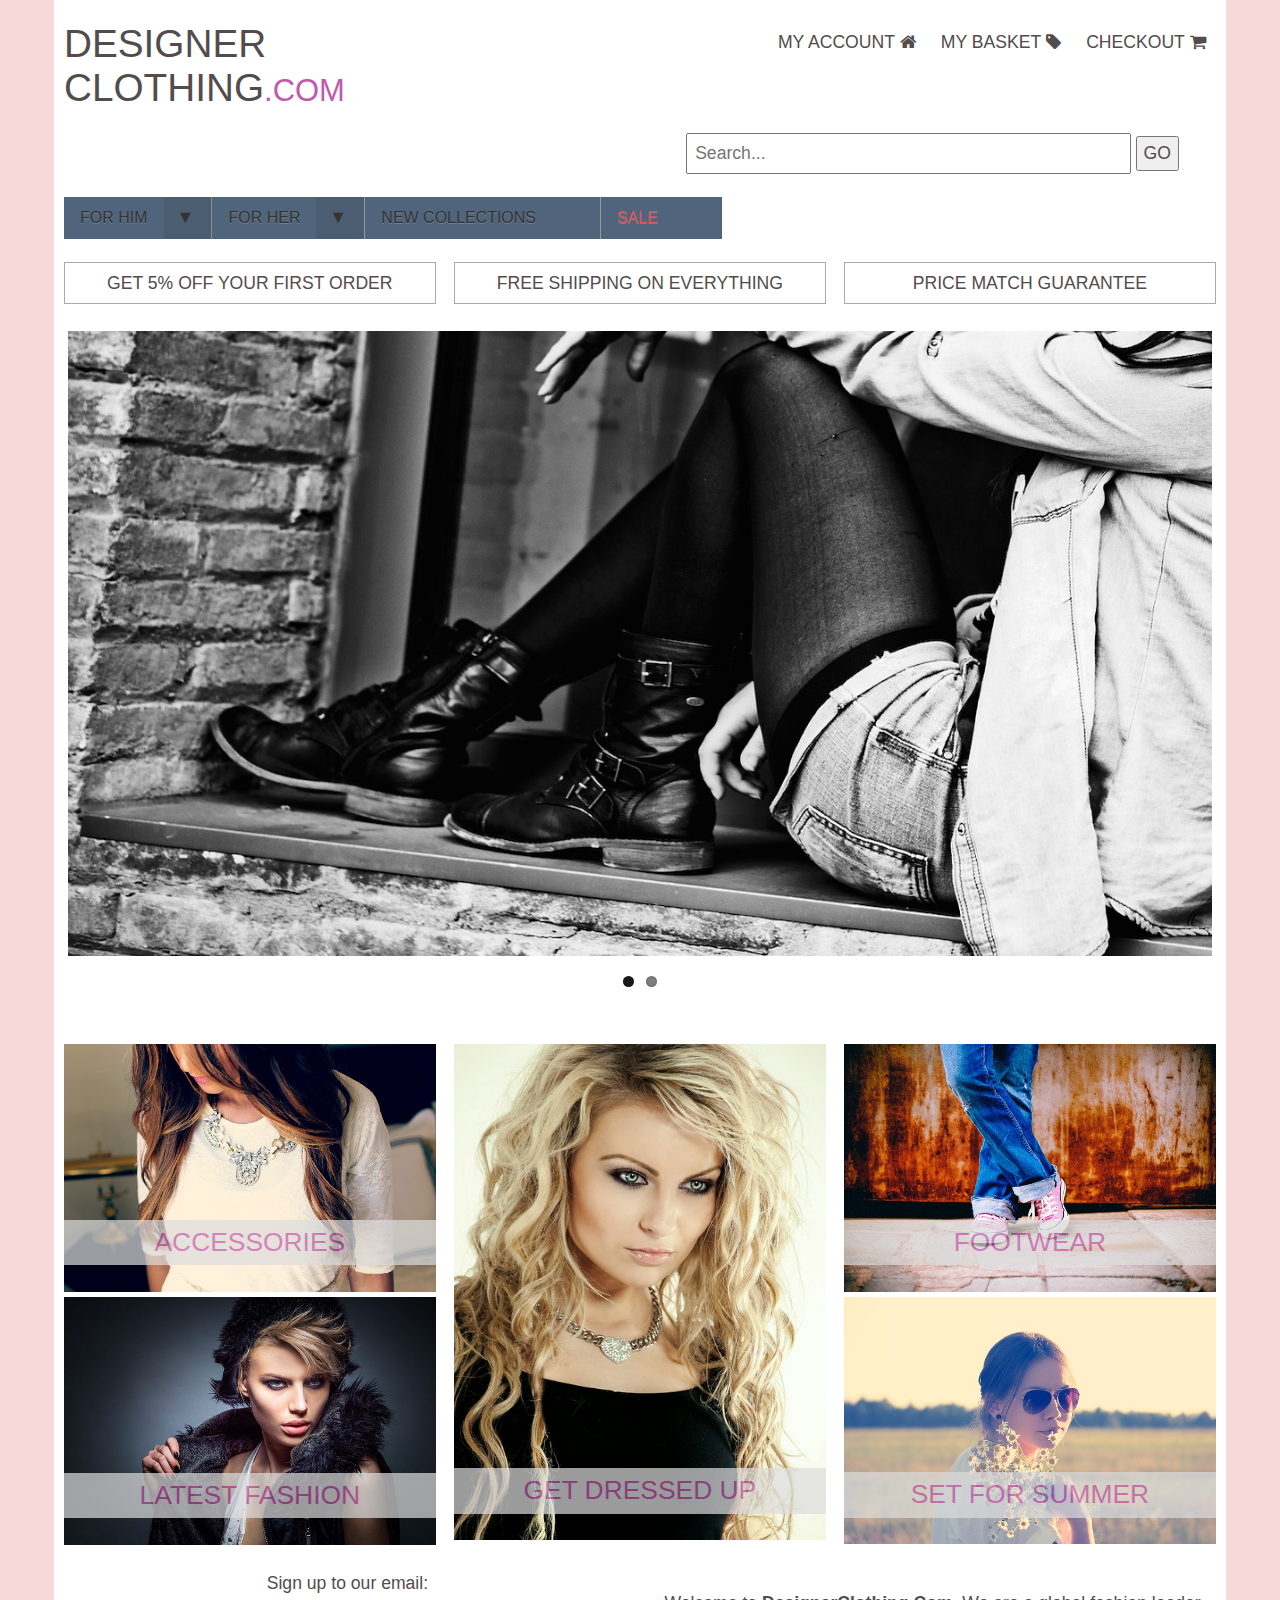
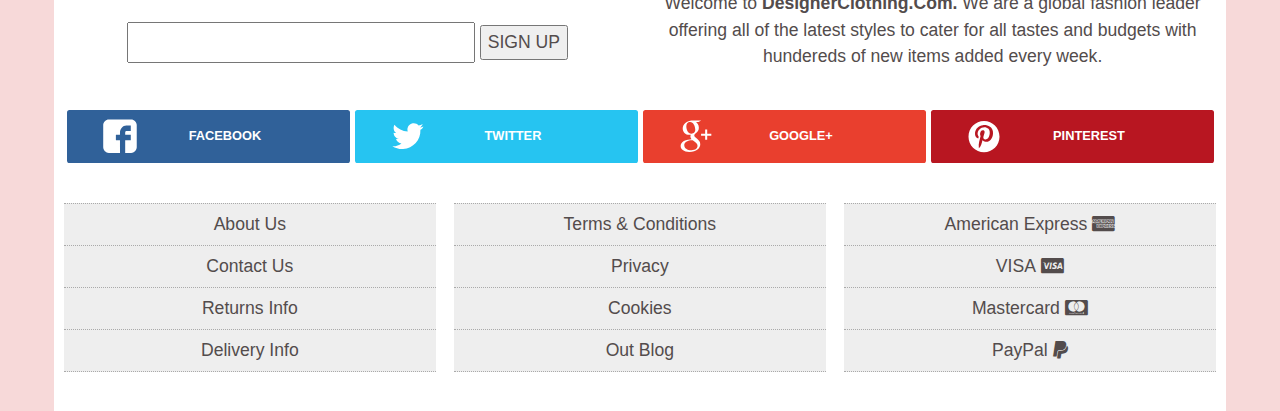
<file: CSS-Grid-Example/designer-clothes-site/index.html>
<!DOCTYPE html>
<html>
<head>
    <title>Designer Clothing.com</title>
    
    <meta charset="utf-8">
    <!-- Include initial-scale=1 to establish a 1:1 relationship between CSS pixels and device              independent pixels. -->
    <meta name="viewport" content="width=device-width, initial-scale=1">
    
    <!-- Stylesheets -->
    <link rel="stylesheet" type="text/css" href="css/normalize.css">
    <link rel="stylesheet" type="text/css" href="css/responsive-grid.css">
    <link rel="stylesheet" type="text/css" href="css/slimmenu.css">
    <link rel="stylesheet" type="text/css" href="css/rrssb.css">
    <link rel="stylesheet" href="css/flexslider.css" type="text/css">
    <link rel="stylesheet" type="text/css" href="css/style.css">
    
    <!-- Fontawesome -->
    <link rel="stylesheet" href="//maxcdn.bootstrapcdn.com/font-awesome/4.3.0/css/font-awesome.min.css">
    
</head>

<body>
    
    <header>
        <div class="section group">
            <div class="col span_5_of_12"><p id="logo">DESIGNER<br/>CLOTHING<span class="highlighted">.COM</span></p></div>
            <div class="col span_7_of_12">
                <ul>
                    <li><a href="#">MY ACCOUNT<i class="fa fa-home"></i></a></li>
                    <li><a href="#">MY BASKET<i class="fa fa-tag"></i></a></li>
                    <li><a href="#">CHECKOUT<i class="fa fa-shopping-cart"></i></a></li>
                </ul>
            </div>
        </div><!-- End Section group -->
    
        <div class="section group menu-wrap">
            <div class="col span_6_of_12">
            </div><!-- End span 4 of 12 grid-->

            <div class="col span_6_of_12">
                <form>
                    <input id="search" type="search" placeholder=" Search...">
                    <input id="click-btn" type="button" value="GO">
                </form>
            </div><!-- End span 4 of 12 grid-->
        </div><!-- End Section group -->
    </header>
   
    <div class="section group">
        <div class="col span_12_of_12">
            <nav>
                <!-- Main Menu -->
                <ul id="navigation" class="slimmenu">
                    <li>
                        <a href="#">FOR HIM<i class="fa fa-mars"></i></a>
                        <ul class="sub-nav">
                            <li><a href="#">CLOTHING</a></li>
                            <li><a href="#">SHOES</a></li>
                            <li><a href="#">ACCESSORIES</a></li>
                            <li><a href="#"><span class="sale-text">SALE</span></a></li>
                        </ul>
                    </li>
                    <li>
                        <a href="#">FOR HER<i class="fa fa-venus"></i></a>
                        <ul class="sub-nav">
                            <li><a href="#">CLOTHING</a></li>
                            <li><a href="#">SHOES</a></li>
                            <li><a href="#">ACCESSORIES</a></li>
                            <li><a href="#"><span class="sale-text">SALE</span></a></li>
                        </ul>
                    </li>
                    <li>
                        <a href="#">NEW COLLECTIONS</a>
                    </li>
                    <li>
                        <a href="#"><span class="sale-text">SALE</span></a>
                    </li>
                </ul>
            </nav><!-- Main Menu End-->
        </div><!-- End span 12 of 12 grid-->
        
    </div><!-- End Section group -->
    
    <!-- Sub Nav -->
    <div class="section group sub-nav">
        <div class="col span_4_of_12">
            <p>GET 5% OFF YOUR FIRST ORDER</p>
        </div>
        <div class="col span_4_of_12">
            <p>FREE SHIPPING ON EVERYTHING</p>
        </div>
        <div class="col span_4_of_12">
            <p>PRICE MATCH GUARANTEE</p>
        </div>
    </div>
    <!-- End Sub Nav -->
    
    <!-- Carousel -->
    <div class="section group">
        <div class="col span_12_of_12">
            <div class="flexslider">
                <ul class="slides">
                    <li>
                        <img src="images/shoes.jpg" />
                    </li>
                    <li>
                        <img src="images/sunglasses.jpg" />
                    </li>

                </ul>
            </div>
        </div>
    </div><!-- End Section group -->
    <!-- End Carousel -->
    
    <!-- Feature Section -->
    <div class="section group gallery">
        
        <div class="col span_4_of_12">
            <div class="feature">
                <a href="#"><img src="images/accessories.jpg" />
                <p>ACCESSORIES</p></a>
            </div>
            
            <div class="feature">
                <a href="#"><img src="images/model.jpg" />
                <p>LATEST FASHION</p></a>
            </div>
        </div>
        
        <div class="col span_4_of_12">
            <div class="feature">
                <a href="#"><img src="images/girl.jpg" />
                    <p>GET DRESSED UP</p></a>
            </div>
        </div>
        
        <div class="col span_4_of_12">
            <div class="feature">
                <a href="#"><img src="images/feet.jpg" />
                    <p>FOOTWEAR</p></a>
            </div>

            <div class="feature">
                <a href="#"><img src="images/flower.jpg" />
                    <p>SET FOR SUMMER</p></a>
            </div>
        </div>
        
    </div><!-- End Section group -->
    <!-- End Feature Section -->
    
    <!-- Social Media & Email Section -->
    <div class="section group">
        <div class="col span_6_of_12">
            <form>
                Sign up to our email:<br/><input id="email" type="email" name="email">
                <input id="email-signup" type="button" value="SIGN UP">
            </form>
        </div>
        
        <div class="col span_6_of_12 about-us">
            <p>Welcome to <strong>DesignerClothing.Com. </strong>We are a global fashion leader offering all of the latest styles to cater for all tastes and budgets with hundereds of new items added every week.</p>
        </div>
    </div>
    <!-- End Social Media & Email Section -->

    <div class="section group">
            <div class="col span_12_of_12 ">
                <!-- Buttons start here. -->
                <ul class="rrssb-buttons clearfix">
                    <li class="rrssb-facebook">
                        <a href="https://www.facebook.com/sharer/sharer.php?u=http://kurtnoble.com/labs/rrssb/index.html" class="popup">
                            <span class="rrssb-icon">
                                <svg version="1.1" id="Layer_1" xmlns="http://www.w3.org/2000/svg" xmlns:xlink="http://www.w3.org/1999/xlink" x="0px" y="0px" width="28px" height="28px" viewBox="0 0 28 28" enable-background="new 0 0 28 28" xml:space="preserve">
                                    <path d="M27.825,4.783c0-2.427-2.182-4.608-4.608-4.608H4.783c-2.422,0-4.608,2.182-4.608,4.608v18.434
                                             c0,2.427,2.181,4.608,4.608,4.608H14V17.379h-3.379v-4.608H14v-1.795c0-3.089,2.335-5.885,5.192-5.885h3.718v4.608h-3.726
                                             c-0.408,0-0.884,0.492-0.884,1.236v1.836h4.609v4.608h-4.609v10.446h4.916c2.422,0,4.608-2.188,4.608-4.608V4.783z"/>
                                </svg>
                            </span>
                            <span class="rrssb-text">facebook</span>
                        </a>
                    </li>
                    <li class="rrssb-twitter">
                        <a href="http://twitter.com/home?status=Ridiculously%20Responsive%20Social%20Sharing%20Buttons%20by%20@seagoat%20and%20@dbox%20http://kurtnoble.com/labs/rrssb" class="popup">
                            <span class="rrssb-icon">
                                <svg version="1.1" id="Layer_1" xmlns="http://www.w3.org/2000/svg" xmlns:xlink="http://www.w3.org/1999/xlink" x="0px" y="0px"
                                     width="28px" height="28px" viewBox="0 0 28 28" enable-background="new 0 0 28 28" xml:space="preserve">
                                    <path d="M24.253,8.756C24.689,17.08,18.297,24.182,9.97,24.62c-3.122,0.162-6.219-0.646-8.861-2.32
                                             c2.703,0.179,5.376-0.648,7.508-2.321c-2.072-0.247-3.818-1.661-4.489-3.638c0.801,0.128,1.62,0.076,2.399-0.155
                                             C4.045,15.72,2.215,13.6,2.115,11.077c0.688,0.275,1.426,0.407,2.168,0.386c-2.135-1.65-2.729-4.621-1.394-6.965
                                             C5.575,7.816,9.54,9.84,13.803,10.071c-0.842-2.739,0.694-5.64,3.434-6.482c2.018-0.623,4.212,0.044,5.546,1.683
                                             c1.186-0.213,2.318-0.662,3.329-1.317c-0.385,1.256-1.247,2.312-2.399,2.942c1.048-0.106,2.069-0.394,3.019-0.851
                                             C26.275,7.229,25.39,8.196,24.253,8.756z"/>
                                </svg>
                            </span>
                            <span class="rrssb-text">twitter</span>
                        </a>
                    </li>
                    <li class="rrssb-googleplus">
                        <!-- Replace href with your meta and URL information.  -->
                        <a href="https://plus.google.com/share?url=Check%20out%20how%20ridiculously%20responsive%20these%20social%20buttons%20are%20http://kurtnoble.com/labs/rrssb/index.html" class="popup">
                            <span class="rrssb-icon">
                                <svg version="1.1" id="Layer_1" xmlns="http://www.w3.org/2000/svg" xmlns:xlink="http://www.w3.org/1999/xlink" x="0px" y="0px" width="28px" height="28px" viewBox="0 0 28 28" enable-background="new 0 0 28 28" xml:space="preserve">
                                    <g>
                                        <g>
                                            <path d="M14.703,15.854l-1.219-0.948c-0.372-0.308-0.88-0.715-0.88-1.459c0-0.748,0.508-1.223,0.95-1.663
                                                     c1.42-1.119,2.839-2.309,2.839-4.817c0-2.58-1.621-3.937-2.399-4.581h2.097l2.202-1.383h-6.67c-1.83,0-4.467,0.433-6.398,2.027
                                                     C3.768,4.287,3.059,6.018,3.059,7.576c0,2.634,2.022,5.328,5.604,5.328c0.339,0,0.71-0.033,1.083-0.068
                                                     c-0.167,0.408-0.336,0.748-0.336,1.324c0,1.04,0.551,1.685,1.011,2.297c-1.524,0.104-4.37,0.273-6.467,1.562
                                                     c-1.998,1.188-2.605,2.916-2.605,4.137c0,2.512,2.358,4.84,7.289,4.84c5.822,0,8.904-3.223,8.904-6.41
                                                     c0.008-2.327-1.359-3.489-2.829-4.731H14.703z M10.269,11.951c-2.912,0-4.231-3.765-4.231-6.037c0-0.884,0.168-1.797,0.744-2.511
                                                     c0.543-0.679,1.489-1.12,2.372-1.12c2.807,0,4.256,3.798,4.256,6.242c0,0.612-0.067,1.694-0.845,2.478
                                                     c-0.537,0.55-1.438,0.948-2.295,0.951V11.951z M10.302,25.609c-3.621,0-5.957-1.732-5.957-4.142c0-2.408,2.165-3.223,2.911-3.492
                                                     c1.421-0.479,3.25-0.545,3.555-0.545c0.338,0,0.52,0,0.766,0.034c2.574,1.838,3.706,2.757,3.706,4.479
                                                     c-0.002,2.073-1.736,3.665-4.982,3.649L10.302,25.609z"/>
                                            <polygon points="23.254,11.89 23.254,8.521 21.569,8.521 21.569,11.89 18.202,11.89 18.202,13.604 21.569,13.604 21.569,17.004
                                                             23.254,17.004 23.254,13.604 26.653,13.604 26.653,11.89      "/>
                                        </g>
                                    </g>
                                </svg>
                            </span>
                            <span class="rrssb-text">google+</span>
                        </a>
                    </li>
                    <li class="rrssb-pinterest">
                        <!-- Replace href with your meta and URL information.  -->
                        <a href="http://pinterest.com/pin/create/button/?url=http://kurtnoble.com/labs/rrssb/index.html&amp;media=http://kurtnoble.com/labs/rrssb/media/facebook-share.jpg&amp;description=Ridiculously%20responsive%20social%20sharing%20buttons%20by%20KNI%20Labs.">
                            <span class="rrssb-icon">
                                <svg version="1.1" id="Layer_1" xmlns="http://www.w3.org/2000/svg" xmlns:xlink="http://www.w3.org/1999/xlink" x="0px" y="0px" width="28px" height="28px" viewBox="0 0 28 28" enable-background="new 0 0 28 28" xml:space="preserve">
                                    <path d="M14.021,1.57C6.96,1.57,1.236,7.293,1.236,14.355c0,7.062,5.724,12.785,12.785,12.785c7.061,0,12.785-5.725,12.785-12.785
                                             C26.807,7.294,21.082,1.57,14.021,1.57z M15.261,18.655c-1.161-0.09-1.649-0.666-2.559-1.219c-0.501,2.626-1.113,5.145-2.925,6.458
                                             c-0.559-3.971,0.822-6.951,1.462-10.116c-1.093-1.84,0.132-5.545,2.438-4.632c2.837,1.123-2.458,6.842,1.099,7.557
                                             c3.711,0.744,5.227-6.439,2.925-8.775c-3.325-3.374-9.678-0.077-8.897,4.754c0.19,1.178,1.408,1.538,0.489,3.168
                                             C7.165,15.378,6.53,13.7,6.611,11.462c0.131-3.662,3.291-6.227,6.46-6.582c4.007-0.448,7.771,1.474,8.29,5.239
                                             c0.579,4.255-1.816,8.865-6.102,8.533L15.261,18.655z"/>
                                </svg>
                            </span>
                            <span class="rrssb-text">pinterest</span>
                        </a>
                    </li>
                </ul>
                <!-- Buttons end here -->
            </div>
        </div>

    <!-- Footer -->
    <div class="section group">
        <footer>
            <div class="col span_4_of_12 ">
                <ul>
                    <li><a href="#">About Us</a></li>
                    <li><a href="#">Contact Us</a></li>
                    <li><a href="#">Returns Info</a></li>
                    <li><a href="#">Delivery Info</a></li>
                </ul>
            </div>
            <div class="col span_4_of_12">
                <ul>
                    <li><a href="#">Terms &amp; Conditions</a></li>
                    <li><a href="#">Privacy</a></li>
                    <li><a href="#">Cookies</a></li>
                    <li><a href="#">Out Blog</a></li>
                </ul>
            </div>
            <div class="col span_4_of_12 ">
                <ul>
                    <li>American Express<i class="fa fa-cc-amex"></i></li>
                    <li>VISA<i class="fa fa-cc-visa"></i></li>
                    <li>Mastercard<i class="fa fa-cc-mastercard"></i></li>
                    <li>PayPal<i class="fa fa-paypal"></i></li>
                </ul>
            </div>
        </footer>
    </div><!-- End Section Group -->
    <!-- End Footer -->
    
    <!-- JQuery, requred for sharing buttons & slim menu -->
    <script src="js/jquery.min.js"></script>
    
    <!-- Flexslider js file -->
    <script src="js/jquery.flexslider.js"></script>

    <script type="text/javascript" charset="utf-8">
        $(window).load(function() {
            $('.flexslider').flexslider();
        });
    </script>
    
    <!-- SlimMenu -->
    <script src="js/jquery.slimmenu.min.js"></script>
    
    <!-- Script for Slim Menu -->
    <script type="text/javascript">
        $('#navigation').slimmenu(
            {
                resizeWidth: '800',
                collapserTitle: 'Main Menu',
                animSpeed: 'medium',
                easingEffect: null,
                indentChildren: false,
                childrenIndenter: '&nbsp;'
            });
    </script>
    
    <!-- Script for Sharing Buttons -->
    <script src="js/rrssb.min.js"></script>
    
</body>

</html>
</file>
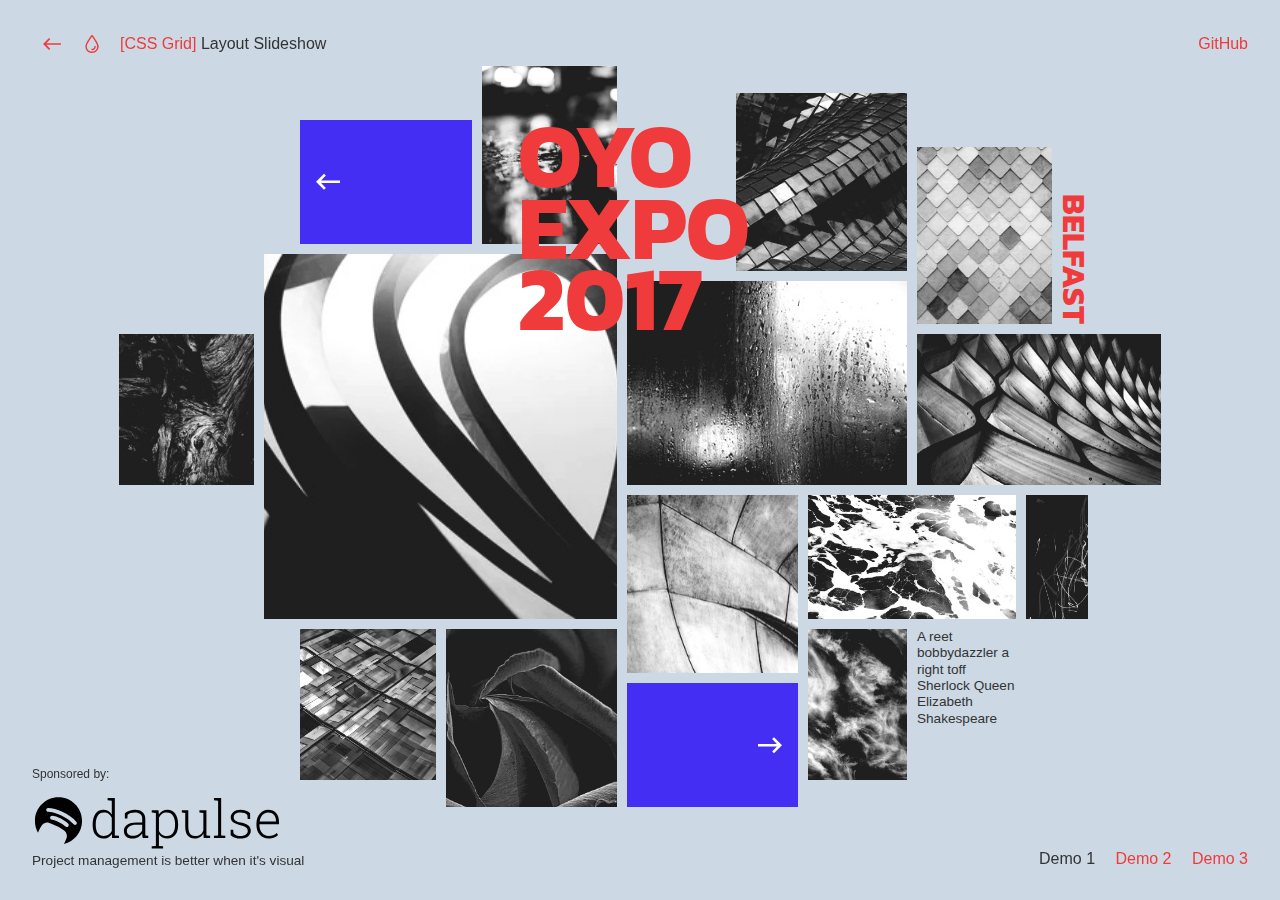
<file: CSS-Grid-Example/GridLayoutSlideshow/index.html>
<!DOCTYPE html>
<html lang="en" class="no-js">
	<head>
		<meta charset="UTF-8" />
		<meta name="viewport" content="width=device-width, initial-scale=1">
		<title>CSS Grid Layout Slideshow | Demo 1 | Codrops</title>
		<meta name="description" content="A slideshow with different artsy CSS grid layouts" />
		<meta name="keywords" content="css grid, layout, slideshow, irregular, html, javascript, reveal, animation" />
		<meta name="author" content="Codrops" />
		<link rel="shortcut icon" href="favicon.ico">
		<link href="https://fonts.googleapis.com/css?family=Kanit:700" rel="stylesheet">
		<link rel="stylesheet" type="text/css" href="css/normalize.css" />
		<link rel="stylesheet" type="text/css" href="css/demo.css" />
		<link rel="stylesheet" type="text/css" href="css/revealer.css" />
		<link rel="stylesheet" type="text/css" href="pater/pater.css" />
		<script>document.documentElement.className = 'js';</script>
	</head>
	<body class="demo-1 loading">
		<svg class="hidden">
			<symbol id="icon-arrow" viewBox="0 0 24 24">
				<title>arrow</title>
				<polygon points="6.3,12.8 20.9,12.8 20.9,11.2 6.3,11.2 10.2,7.2 9,6 3.1,12 9,18 10.2,16.8 "/>
			</symbol>
			<symbol id="icon-drop" viewBox="0 0 24 24">
				<title>drop</title>
				<path d="M12,21c-3.6,0-6.6-3-6.6-6.6C5.4,11,10.8,4,11.4,3.2C11.6,3.1,11.8,3,12,3s0.4,0.1,0.6,0.3c0.6,0.8,6.1,7.8,6.1,11.2C18.6,18.1,15.6,21,12,21zM12,4.8c-1.8,2.4-5.2,7.4-5.2,9.6c0,2.9,2.3,5.2,5.2,5.2s5.2-2.3,5.2-5.2C17.2,12.2,13.8,7.3,12,4.8z"/><path d="M12,18.2c-0.4,0-0.7-0.3-0.7-0.7s0.3-0.7,0.7-0.7c1.3,0,2.4-1.1,2.4-2.4c0-0.4,0.3-0.7,0.7-0.7c0.4,0,0.7,0.3,0.7,0.7C15.8,16.5,14.1,18.2,12,18.2z"/>
			</symbol>
			<symbol id="icon-nav-arrow" viewBox="0 0 24 17">
				<title>nav arrow</title>
				<polygon points="14.1333333 2.61666667 18.9333333 7.41666667 0 7.41666667 0 10.0833333 18.9333333 10.0833333 14.1333333 14.8833333 16 16.75 24 8.75 16 0.75"></polygon>
			</symbol>
		</svg>
		<main>
			<div class="message">Please view this demo on a desktop to see the grid.</div>
			<div class="frame">
				<header class="codrops-header">
					<div class="codrops-links">
						<a class="codrops-icon codrops-icon--prev" href="https://tympanus.net/Development/OrganicShapeAnimations/" title="Previous Demo"><svg class="icon icon--arrow"><use xlink:href="#icon-arrow"></use></svg></a>
						<a class="codrops-icon codrops-icon--drop" href="https://tympanus.net/codrops/?p=31774" title="Back to the article"><svg class="icon icon--drop"><use xlink:href="#icon-drop"></use></svg></a>
					</div>
					<h1 class="codrops-header__title"><a href="https://tympanus.net/codrops/css_reference/grid/">[CSS Grid]</a> Layout Slideshow</h1>
					<a class="github" href="https://github.com/codrops/GridLayoutSlideshow/">GitHub</a>
				</header>
				<nav class="demos">
					<a class="demo demo--current" href="index.html">Demo 1</a>
					<a class="demo" href="index2.html">Demo 2</a>
					<a class="demo" href="index3.html">Demo 3</a>
				</nav>
				<a href="http://go.hackingui.com/DaPulsecodrops180717" rel="nofollow" class="pater">
					<img class="pater__logo" src="pater/dapulse_logo.svg#black" alt="dapulse Logo" />
					<h2 class="pater__title">Project management is better when it's visual</h2>
					<div class="pater__img-wrap"><img class="pater__img" src="pater/winmacrainbow.png" alt="dapulse Creative" /></div>
				</a>
			</div>
			<div class="grid grid--layout-1 grid--current">
				<div class="grid__item"></div>
				<div class="grid__item"></div>
				<div class="grid__item"></div>
				<div class="grid__item"></div>
				<div class="grid__item"></div>
				<div class="grid__item"></div>
				<div class="grid__item"></div>
				<div class="grid__item"></div>
				<div class="grid__item"></div>
				<div class="grid__item"></div>
				<div class="grid__item"></div>
				<div class="grid__item"></div>
				<div class="grid__item"></div>
				<div class="grid__item grid__item--nav grid__item--nav-prev">
					<svg class="icon icon--nav-arrow"><use xlink:href="#icon-nav-arrow"></use></svg>
				</div>
				<div class="grid__item grid__item--nav grid__item--nav-next">
					<svg class="icon icon--nav-arrow"><use xlink:href="#icon-nav-arrow"></use></svg>
				</div>
				<h2 class="grid__item grid__item--name">Oyo<br/> Expo <br/>2017</h2>
				<h3 class="grid__item grid__item--title">Belfast</h3>
				<p class="grid__item grid__item--text">A reet bobbydazzler a right toff Sherlock Queen Elizabeth Shakespeare</p>
			</div>
			<div class="grid grid--layout-2">
				<div class="grid__item"></div>
				<div class="grid__item"></div>
				<div class="grid__item"></div>
				<div class="grid__item"></div>
				<div class="grid__item"></div>
				<div class="grid__item"></div>
				<div class="grid__item"></div>
				<div class="grid__item"></div>
				<div class="grid__item"></div>
				<div class="grid__item"></div>
				<div class="grid__item"></div>
				<div class="grid__item"></div>
				<div class="grid__item"></div>
				<div class="grid__item grid__item--nav grid__item--nav-prev">
					<svg class="icon icon--nav-arrow"><use xlink:href="#icon-nav-arrow"></use></svg>
				</div>
				<div class="grid__item grid__item--nav grid__item--nav-next">
					<svg class="icon icon--nav-arrow"><use xlink:href="#icon-nav-arrow"></use></svg>
				</div>
				<h2 class="grid__item grid__item--name">Oyo<br/> Expo <br/>2018</h2>
				<h3 class="grid__item grid__item--title">Minsk</h3>
				<p class="grid__item grid__item--text">You mean it ain't me noggin' leisurely shepherd's pie bossy britches</p>
			</div>
			<div class="grid grid--layout-3">
				<div class="grid__item"></div>
				<div class="grid__item"></div>
				<div class="grid__item"></div>
				<div class="grid__item"></div>
				<div class="grid__item"></div>
				<div class="grid__item"></div>
				<div class="grid__item"></div>
				<div class="grid__item"></div>
				<div class="grid__item"></div>
				<div class="grid__item"></div>
				<div class="grid__item"></div>
				<div class="grid__item"></div>
				<div class="grid__item"></div>
				<div class="grid__item grid__item--nav grid__item--nav-prev">
					<svg class="icon icon--nav-arrow"><use xlink:href="#icon-nav-arrow"></use></svg>
				</div>
				<div class="grid__item grid__item--nav grid__item--nav-next">
					<svg class="icon icon--nav-arrow"><use xlink:href="#icon-nav-arrow"></use></svg>
				</div>
				<h2 class="grid__item grid__item--name">Oyo<br/> Expo <br/>2019</h2>
				<h3 class="grid__item grid__item--title">Paris</h3>
				<p class="grid__item grid__item--text">Dignified teacakes air one's dirty linen off t'shop scouser quid pezzy little taking the mick</p>
			</div>
		</main>
		<script src="js/imagesloaded.pkgd.min.js"></script>
		<script src="js/revealer.js"></script>
		<script src="js/demo.js"></script>
		<script>
		{
			const DOM = {};
			DOM.body = document.body;
			DOM.gridElems = Array.from(document.querySelectorAll('.grid'));
			
			imagesLoaded(DOM.body, {background: true} , () => {
				DOM.body.classList.remove('loading');
				new Slideshow(DOM.gridElems);
			});
		}
		</script>
	</body>
</html>
</file>
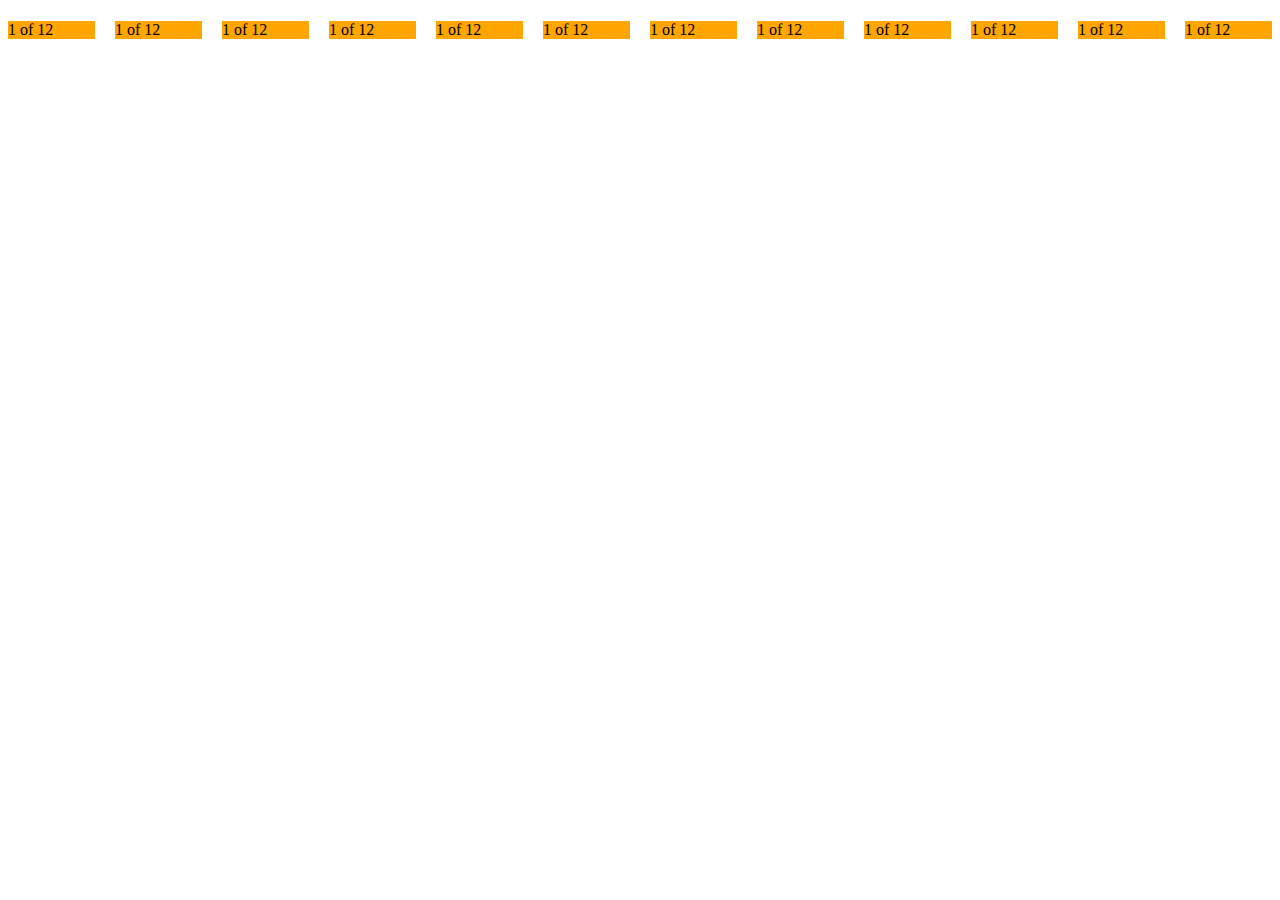
<file: CSS-Grid-Example/grid.html>
<!DOCTYPE html>
<html lang="en">
    
<head>
    
    <meta charset="UTF-8">
    <title>Grid</title>
    
    <link href="css/grid.css" rel="stylesheet" type="text/css">
    
</head>

<body>
    
    <div class="section group">
        
        <div class="col span_1_of_12">
        1 of 12
        </div>
        
        <div class="col span_1_of_12">
        1 of 12
        </div>
        
        <div class="col span_1_of_12">
        1 of 12
        </div>
        
        <div class="col span_1_of_12">
        1 of 12
        </div>
        
        <div class="col span_1_of_12">
        1 of 12
        </div>
        
        <div class="col span_1_of_12">
        1 of 12
        </div>
        
        <div class="col span_1_of_12">
        1 of 12
        </div>
        
        <div class="col span_1_of_12">
        1 of 12
        </div>
        
        <div class="col span_1_of_12">
        1 of 12
        </div>
        
        <div class="col span_1_of_12">
        1 of 12
        </div>
        
        <div class="col span_1_of_12">
        1 of 12
        </div>
        
        <div class="col span_1_of_12">
        1 of 12
        </div>

    </div>
	
</body>
    
</html>
</file>
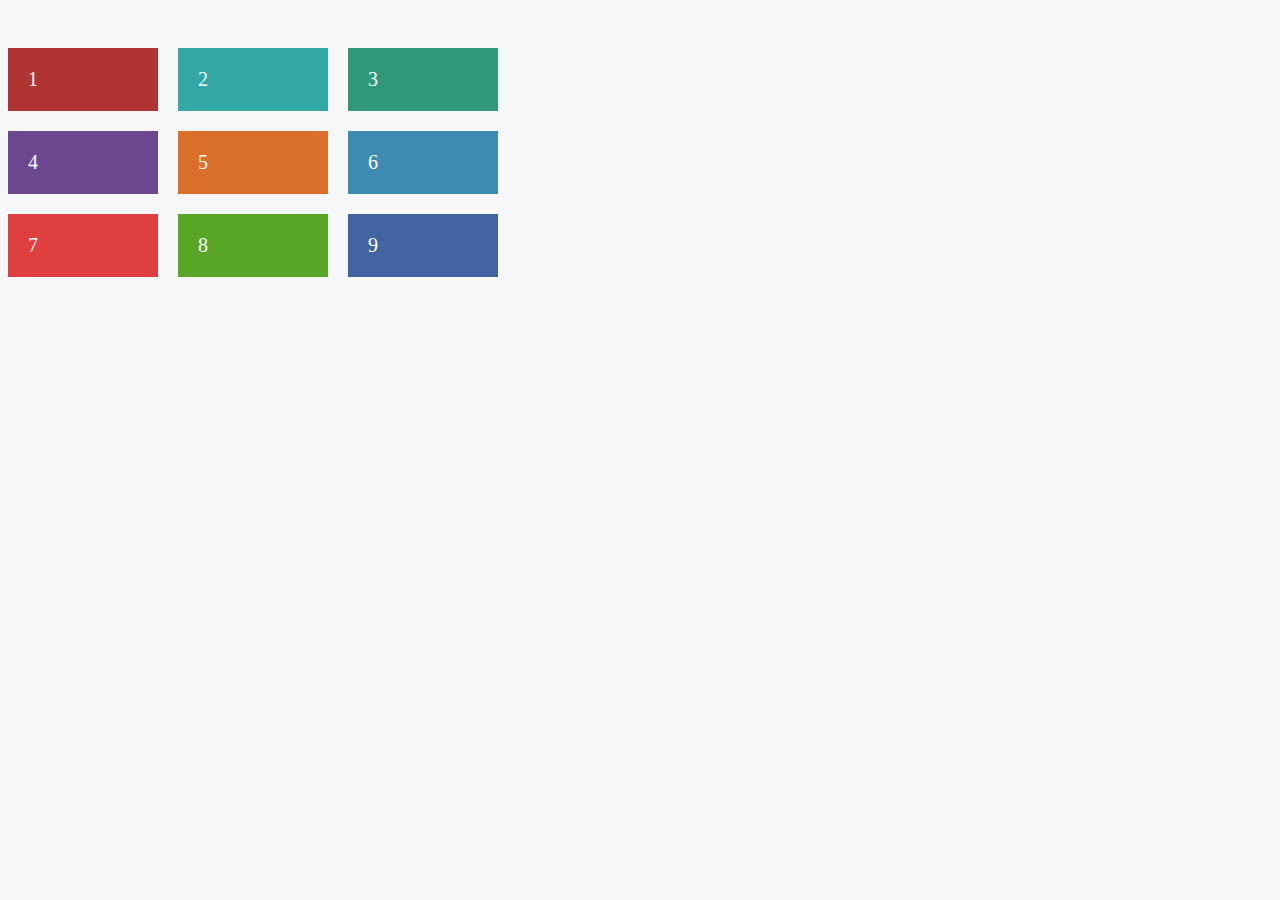
<file: CSS-Grid-Example/grid1.html>
<!DOCTYPE html>
<html lang="en">
    
<head>
    
    <meta charset="UTF-8">
    <title>Grid 1</title>
    <link href="css/grid1.css" rel="stylesheet" type="text/css">    
    
</head>

<body>
    
    <div class="support-grid"></div>

    <section class="grid-1">
        
        <div class="item-1">1</div>
        <div class="item-2">2</div>
        <div class="item-3">3</div>
        <div class="item-4">4</div>
        <div class="item-5">5</div>
        <div class="item-6">6</div>
        <div class="item-7">7</div>
        <div class="item-8">8</div>
        <div class="item-9">9</div>
        
    </section>
	
</body>
    
</html>
</file>
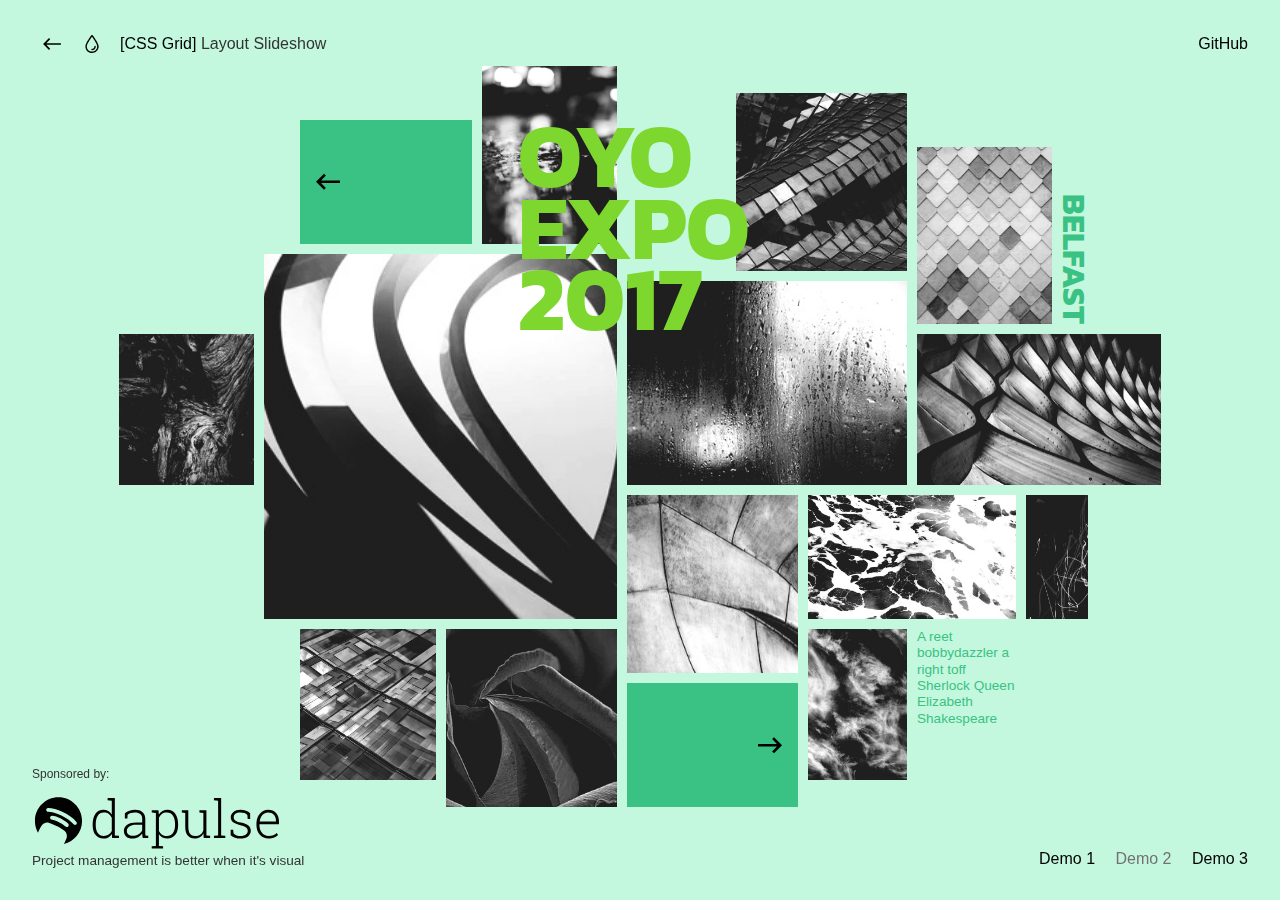
<file: CSS-Grid-Example/GridLayoutSlideshow/index2.html>
<!DOCTYPE html>
<html lang="en" class="no-js">
	<head>
		<meta charset="UTF-8" />
		<meta name="viewport" content="width=device-width, initial-scale=1">
		<title>CSS Grid Layout Slideshow | Demo 2 | Codrops</title>
		<meta name="description" content="A slideshow with different artsy CSS grid layouts" />
		<meta name="keywords" content="css grid, layout, slideshow, irregular, html, javascript, reveal, animation" />
		<meta name="author" content="Codrops" />
		<link rel="shortcut icon" href="favicon.ico">
		<link href="https://fonts.googleapis.com/css?family=Kanit:700" rel="stylesheet">
		<link rel="stylesheet" type="text/css" href="css/normalize.css" />
		<link rel="stylesheet" type="text/css" href="css/demo.css" />
		<link rel="stylesheet" type="text/css" href="css/revealer.css" />
		<link rel="stylesheet" type="text/css" href="pater/pater.css" />
		<script>document.documentElement.className = 'js';</script>
	</head>
	<body class="demo-2 loading">
		<svg class="hidden">
			<symbol id="icon-arrow" viewBox="0 0 24 24">
				<title>arrow</title>
				<polygon points="6.3,12.8 20.9,12.8 20.9,11.2 6.3,11.2 10.2,7.2 9,6 3.1,12 9,18 10.2,16.8 "/>
			</symbol>
			<symbol id="icon-drop" viewBox="0 0 24 24">
				<title>drop</title>
				<path d="M12,21c-3.6,0-6.6-3-6.6-6.6C5.4,11,10.8,4,11.4,3.2C11.6,3.1,11.8,3,12,3s0.4,0.1,0.6,0.3c0.6,0.8,6.1,7.8,6.1,11.2C18.6,18.1,15.6,21,12,21zM12,4.8c-1.8,2.4-5.2,7.4-5.2,9.6c0,2.9,2.3,5.2,5.2,5.2s5.2-2.3,5.2-5.2C17.2,12.2,13.8,7.3,12,4.8z"/><path d="M12,18.2c-0.4,0-0.7-0.3-0.7-0.7s0.3-0.7,0.7-0.7c1.3,0,2.4-1.1,2.4-2.4c0-0.4,0.3-0.7,0.7-0.7c0.4,0,0.7,0.3,0.7,0.7C15.8,16.5,14.1,18.2,12,18.2z"/>
			</symbol>
			<symbol id="icon-nav-arrow" viewBox="0 0 24 17">
				<title>nav arrow</title>
				<polygon points="14.1333333 2.61666667 18.9333333 7.41666667 0 7.41666667 0 10.0833333 18.9333333 10.0833333 14.1333333 14.8833333 16 16.75 24 8.75 16 0.75"></polygon>
			</symbol>
		</svg>
		<main>
			<div class="message">Please view this demo on a desktop to see the grid.</div>
			<div class="frame">
				<header class="codrops-header">
					<div class="codrops-links">
						<a class="codrops-icon codrops-icon--prev" href="https://tympanus.net/Development/OrganicShapeAnimations/" title="Previous Demo"><svg class="icon icon--arrow"><use xlink:href="#icon-arrow"></use></svg></a>
						<a class="codrops-icon codrops-icon--drop" href="https://tympanus.net/codrops/?p=31774" title="Back to the article"><svg class="icon icon--drop"><use xlink:href="#icon-drop"></use></svg></a>
					</div>
					<h1 class="codrops-header__title"><a href="https://tympanus.net/codrops/css_reference/grid/">[CSS Grid]</a> Layout Slideshow</h1>
					<a class="github" href="https://github.com/codrops/GridLayoutSlideshow/">GitHub</a>
				</header>
				<nav class="demos">
					<a class="demo" href="index.html">Demo 1</a>
					<a class="demo demo--current" href="index2.html">Demo 2</a>
					<a class="demo" href="index3.html">Demo 3</a>
				</nav>
				<a href="http://go.hackingui.com/DaPulsecodrops180717" rel="nofollow" class="pater">
					<img class="pater__logo" src="pater/dapulse_logo.svg" alt="dapulse Logo" />
					<h2 class="pater__title">Project management is better when it's visual</h2>
					<div class="pater__img-wrap"><img class="pater__img" src="pater/winmacrainbow.png" alt="dapulse Creative" /></div>
				</a>
			</div>
			<div class="grid grid--layout-1 grid--current">
				<div class="grid__item" data-direction="ltr" data-delay="50"></div>
				<div class="grid__item" data-delay="200"></div>
				<div class="grid__item" data-direction="ltr" data-delay="50"></div>
				<div class="grid__item" data-delay="40"></div>
				<div class="grid__item" data-delay="70"></div>
				<div class="grid__item" data-delay="100"></div>
				<div class="grid__item" data-direction="ltr" data-delay="200"></div>
				<div class="grid__item"></div>
				<div class="grid__item" data-direction="ttb"></div>
				<div class="grid__item"></div>
				<div class="grid__item" data-delay="100"></div>
				<div class="grid__item"></div>
				<div class="grid__item" data-delay="250"></div>
				<div class="grid__item grid__item--nav grid__item--nav-prev">
					<svg class="icon icon--nav-arrow"><use xlink:href="#icon-nav-arrow"></use></svg>
				</div>
				<div class="grid__item grid__item--nav grid__item--nav-next">
					<svg class="icon icon--nav-arrow"><use xlink:href="#icon-nav-arrow"></use></svg>
				</div>
				<h2 class="grid__item grid__item--name">Oyo<br/> Expo <br/>2017</h2>
				<h3 class="grid__item grid__item--title">Belfast</h3>
				<p class="grid__item grid__item--text">A reet bobbydazzler a right toff Sherlock Queen Elizabeth Shakespeare</p>
			</div>
			<div class="grid grid--layout-2">
				<div class="grid__item" data-delay="50"></div>
				<div class="grid__item" data-delay="200"></div>
				<div class="grid__item" data-direction="ltr" data-delay="100"></div>
				<div class="grid__item" data-delay="40"></div>
				<div class="grid__item" data-direction="ltr" data-delay="70"></div>
				<div class="grid__item" data-direction="btt" data-delay="100"></div>
				<div class="grid__item" data-delay="200"></div>
				<div class="grid__item"></div>
				<div class="grid__item" data-direction="ttb"></div>
				<div class="grid__item" data-direction="btt"></div>
				<div class="grid__item" data-delay="100"></div>
				<div class="grid__item" data-delay="250"></div>
				<div class="grid__item"></div>
				<div class="grid__item grid__item--nav grid__item--nav-prev">
					<svg class="icon icon--nav-arrow"><use xlink:href="#icon-nav-arrow"></use></svg>
				</div>
				<div class="grid__item grid__item--nav grid__item--nav-next">
					<svg class="icon icon--nav-arrow"><use xlink:href="#icon-nav-arrow"></use></svg>
				</div>
				<h2 class="grid__item grid__item--name">Oyo<br/> Expo <br/>2018</h2>
				<h3 class="grid__item grid__item--title">Minsk</h3>
				<p class="grid__item grid__item--text">You mean it ain't me noggin' leisurely shepherd's pie bossy britches</p>
			</div>
			<div class="grid grid--layout-3">
				<div class="grid__item" data-direction="ltr"></div>
				<div class="grid__item" data-delay="100"></div>
				<div class="grid__item" data-delay="250"></div>
				<div class="grid__item" data-direction="ttb" data-delay="50"></div>
				<div class="grid__item"></div>
				<div class="grid__item" data-direction="ltr"></div>
				<div class="grid__item" data-delay="150"></div>
				<div class="grid__item" data-delay="40"></div>
				<div class="grid__item"></div>
				<div class="grid__item"></div>
				<div class="grid__item" data-delay="250" data-direction="ttb"></div>
				<div class="grid__item"></div>
				<div class="grid__item" data-delay="40"></div>
				<div class="grid__item grid__item--nav grid__item--nav-prev">
					<svg class="icon icon--nav-arrow"><use xlink:href="#icon-nav-arrow"></use></svg>
				</div>
				<div class="grid__item grid__item--nav grid__item--nav-next">
					<svg class="icon icon--nav-arrow"><use xlink:href="#icon-nav-arrow"></use></svg>
				</div>
				<h2 class="grid__item grid__item--name">Oyo<br/> Expo <br/>2019</h2>
				<h3 class="grid__item grid__item--title">Paris</h3>
				<p class="grid__item grid__item--text">Dignified teacakes air one's dirty linen off t'shop scouser quid pezzy little taking the mick</p>
			</div>
		</main>
		<script src="js/imagesloaded.pkgd.min.js"></script>
		<script src="js/revealer.js"></script>
		<script src="js/demo.js"></script>
		<script>
		{
			const DOM = {};
			DOM.body = document.body;
			DOM.gridElems = Array.from(document.querySelectorAll('.grid'));
			
			imagesLoaded(DOM.body, {background: true} , () => {
				DOM.body.classList.remove('loading');
				new Slideshow(DOM.gridElems, {
					filledColor: '#fff'
				});
			});
		}
		</script>
	</body>
</html>
</file>
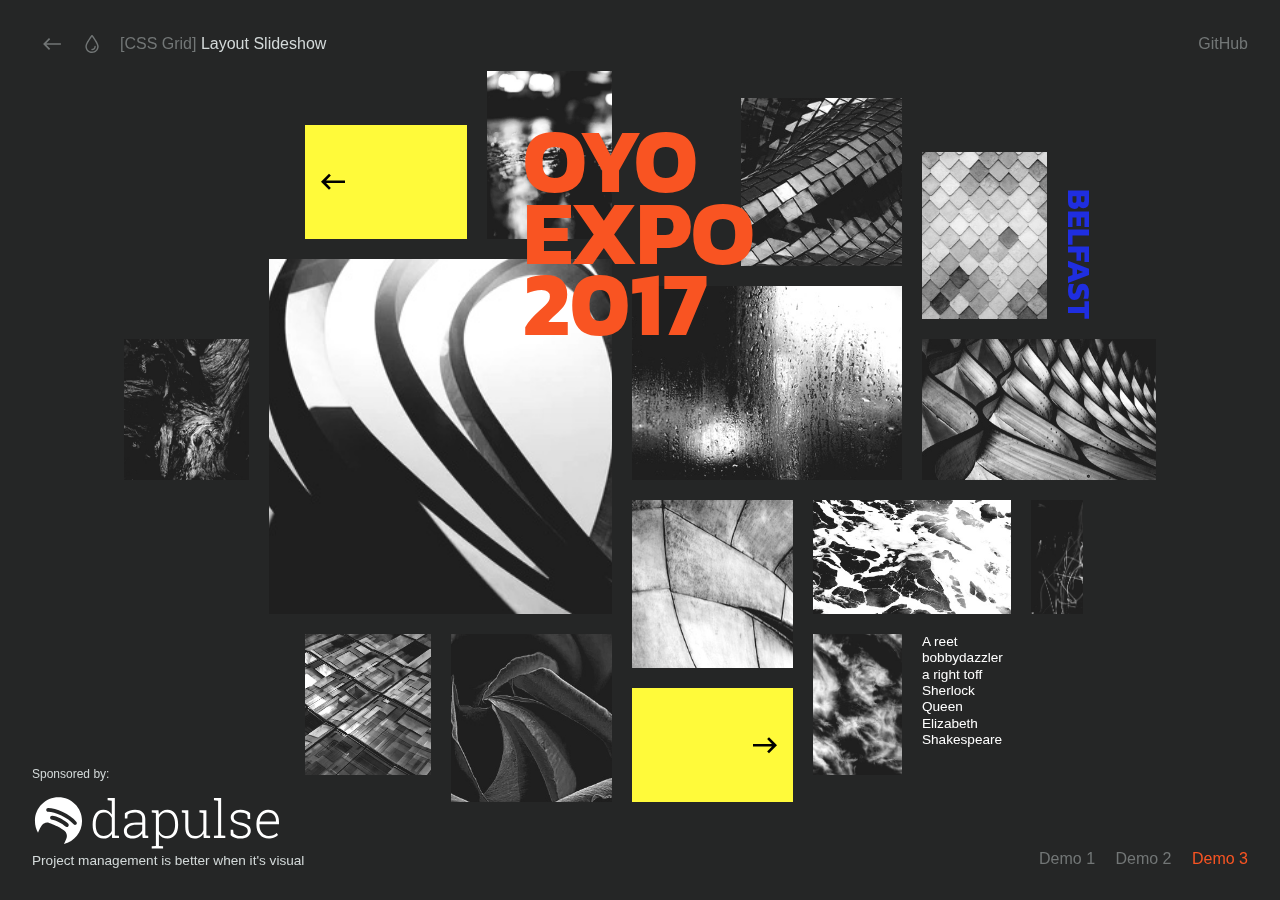
<file: CSS-Grid-Example/GridLayoutSlideshow/index3.html>
<!DOCTYPE html>
<html lang="en" class="no-js">
	<head>
		<meta charset="UTF-8" />
		<meta name="viewport" content="width=device-width, initial-scale=1">
		<title>CSS Grid Layout Slideshow | Demo 3 | Codrops</title>
		<meta name="description" content="A slideshow with different artsy CSS grid layouts" />
		<meta name="keywords" content="css grid, layout, slideshow, irregular, html, javascript, reveal, animation" />
		<meta name="author" content="Codrops" />
		<link rel="shortcut icon" href="favicon.ico">
		<link href="https://fonts.googleapis.com/css?family=Kanit:700" rel="stylesheet">
		<link rel="stylesheet" type="text/css" href="css/normalize.css" />
		<link rel="stylesheet" type="text/css" href="css/demo.css" />
		<link rel="stylesheet" type="text/css" href="css/revealer.css" />
		<link rel="stylesheet" type="text/css" href="pater/pater.css" />
		<script>document.documentElement.className = 'js';</script>
	</head>
	<body class="demo-3 loading">
		<svg class="hidden">
			<symbol id="icon-arrow" viewBox="0 0 24 24">
				<title>arrow</title>
				<polygon points="6.3,12.8 20.9,12.8 20.9,11.2 6.3,11.2 10.2,7.2 9,6 3.1,12 9,18 10.2,16.8 "/>
			</symbol>
			<symbol id="icon-drop" viewBox="0 0 24 24">
				<title>drop</title>
				<path d="M12,21c-3.6,0-6.6-3-6.6-6.6C5.4,11,10.8,4,11.4,3.2C11.6,3.1,11.8,3,12,3s0.4,0.1,0.6,0.3c0.6,0.8,6.1,7.8,6.1,11.2C18.6,18.1,15.6,21,12,21zM12,4.8c-1.8,2.4-5.2,7.4-5.2,9.6c0,2.9,2.3,5.2,5.2,5.2s5.2-2.3,5.2-5.2C17.2,12.2,13.8,7.3,12,4.8z"/><path d="M12,18.2c-0.4,0-0.7-0.3-0.7-0.7s0.3-0.7,0.7-0.7c1.3,0,2.4-1.1,2.4-2.4c0-0.4,0.3-0.7,0.7-0.7c0.4,0,0.7,0.3,0.7,0.7C15.8,16.5,14.1,18.2,12,18.2z"/>
			</symbol>
			<symbol id="icon-nav-arrow" viewBox="0 0 24 17">
				<title>nav arrow</title>
				<polygon points="14.1333333 2.61666667 18.9333333 7.41666667 0 7.41666667 0 10.0833333 18.9333333 10.0833333 14.1333333 14.8833333 16 16.75 24 8.75 16 0.75"></polygon>
			</symbol>
		</svg>
		<main>
			<div class="message">Please view this demo on a desktop to see the grid.</div>
			<div class="frame">
				<header class="codrops-header">
					<div class="codrops-links">
						<a class="codrops-icon codrops-icon--prev" href="https://tympanus.net/Development/OrganicShapeAnimations/" title="Previous Demo"><svg class="icon icon--arrow"><use xlink:href="#icon-arrow"></use></svg></a>
						<a class="codrops-icon codrops-icon--drop" href="https://tympanus.net/codrops/?p=31774" title="Back to the article"><svg class="icon icon--drop"><use xlink:href="#icon-drop"></use></svg></a>
					</div>
					<h1 class="codrops-header__title"><a href="https://tympanus.net/codrops/css_reference/grid/">[CSS Grid]</a> Layout Slideshow</h1>
					<a class="github" href="https://github.com/codrops/GridLayoutSlideshow/">GitHub</a>
				</header>
				<nav class="demos">
					<a class="demo" href="index.html">Demo 1</a>
					<a class="demo" href="index2.html">Demo 2</a>
					<a class="demo demo--current" href="index3.html">Demo 3</a>
				</nav>
				<a href="http://go.hackingui.com/DaPulsecodrops180717" rel="nofollow" class="pater">
					<img class="pater__logo" src="pater/dapulse_logo_white.svg" alt="dapulse Logo" />
					<h2 class="pater__title">Project management is better when it's visual</h2>
					<div class="pater__img-wrap"><img class="pater__img" src="pater/winmacrainbow.png" alt="dapulse Creative" /></div>
				</a>
			</div>
			<div class="grid grid--layout-1 grid--current">
				<div class="grid__item" data-delay="150" data-direction="ttb"></div>
				<div class="grid__item" data-delay="300" data-direction="ttb"></div>
				<div class="grid__item" data-delay="200" data-direction="ttb"></div>
				<div class="grid__item" data-delay="40" data-direction="ttb"></div>
				<div class="grid__item" data-delay="70" data-direction="ttb"></div>
				<div class="grid__item" data-delay="100" data-direction="ttb"></div>
				<div class="grid__item" data-delay="250" data-direction="ttb"></div>
				<div class="grid__item" data-delay="350" data-direction="ttb"></div>
				<div class="grid__item" data-delay="400" data-direction="ttb"></div>
				<div class="grid__item" data-direction="ttb"></div>
				<div class="grid__item" data-direction="ttb" data-delay="20"></div>
				<div class="grid__item" data-direction="ttb" data-delay="500" ></div>
				<div class="grid__item" data-delay="120" data-direction="ttb"></div>
				<div class="grid__item grid__item--nav grid__item--nav-prev" data-direction="ttb">
					<svg class="icon icon--nav-arrow"><use xlink:href="#icon-nav-arrow"></use></svg>
				</div>
				<div class="grid__item grid__item--nav grid__item--nav-next" data-direction="ttb">
					<svg class="icon icon--nav-arrow"><use xlink:href="#icon-nav-arrow"></use></svg>
				</div>
				<h2 class="grid__item grid__item--name">Oyo<br/> Expo <br/>2017</h2>
				<h3 class="grid__item grid__item--title">Belfast</h3>
				<p class="grid__item grid__item--text">A reet bobbydazzler a right toff Sherlock Queen Elizabeth Shakespeare</p>
			</div>
			<div class="grid grid--layout-2">
				<div class="grid__item" data-delay="350" data-direction="ttb"></div>
				<div class="grid__item" data-delay="20" data-direction="ttb"></div>
				<div class="grid__item" data-direction="ttb"></div>
				<div class="grid__item" data-delay="400" data-direction="ttb"></div>
				<div class="grid__item" data-delay="70" data-direction="ttb"></div>
				<div class="grid__item" data-delay="350" data-direction="ttb"></div>
				<div class="grid__item" data-delay="200" data-direction="ttb"></div>
				<div class="grid__item" data-delay="500"  data-direction="ttb"></div>
				<div class="grid__item" data-direction="ttb"></div>
				<div class="grid__item" data-delay="20" data-direction="ttb"></div>
				<div class="grid__item" data-delay="450" data-direction="ttb"></div>
				<div class="grid__item" data-direction="ttb"></div>
				<div class="grid__item" data-delay="650" data-direction="ttb"></div>
				<div class="grid__item grid__item--nav grid__item--nav-prev" data-delay="100" data-direction="ttb">
					<svg class="icon icon--nav-arrow"><use xlink:href="#icon-nav-arrow"></use></svg>
				</div>
				<div class="grid__item grid__item--nav grid__item--nav-next" data-direction="ttb">
					<svg class="icon icon--nav-arrow"><use xlink:href="#icon-nav-arrow"></use></svg>
				</div>
				<h2 class="grid__item grid__item--name">Oyo<br/> Expo <br/>2018</h2>
				<h3 class="grid__item grid__item--title">Minsk</h3>
				<p class="grid__item grid__item--text">You mean it ain't me noggin' leisurely shepherd's pie bossy britches</p>
			</div>
			<div class="grid grid--layout-3">
				<div class="grid__item" data-direction="ttb"></div>
				<div class="grid__item" data-delay="200" data-direction="ttb"></div>
				<div class="grid__item" data-delay="400" data-direction="ttb"></div>
				<div class="grid__item" data-delay="300" data-direction="ttb"></div>
				<div class="grid__item" data-delay="140" data-direction="ttb"></div>
				<div class="grid__item" data-delay="600" data-direction="ttb"></div>
				<div class="grid__item" data-delay="350" data-direction="ttb"></div>
				<div class="grid__item" data-delay="500" data-direction="ttb"></div>
				<div class="grid__item" data-delay="50" data-direction="ttb"></div>
				<div class="grid__item" data-delay="250" data-direction="ttb"></div>
				<div class="grid__item" data-delay="300" data-direction="ttb"></div>
				<div class="grid__item" data-delay="100" data-direction="ttb"></div>
				<div class="grid__item" data-delay="40" data-direction="ttb"></div>
				<div class="grid__item grid__item--nav grid__item--nav-prev" data-direction="ttb">
					<svg class="icon icon--nav-arrow"><use xlink:href="#icon-nav-arrow"></use></svg>
				</div>
				<div class="grid__item grid__item--nav grid__item--nav-next" data-delay="40" data-direction="ttb">
					<svg class="icon icon--nav-arrow"><use xlink:href="#icon-nav-arrow"></use></svg>
				</div>
				<h2 class="grid__item grid__item--name">Oyo<br/> Expo <br/>2019</h2>
				<h3 class="grid__item grid__item--title">Paris</h3>
				<p class="grid__item grid__item--text">Dignified teacakes air one's dirty linen off t'shop scouser quid pezzy little taking the mick</p>
			</div>
		</main>
		<script src="js/imagesloaded.pkgd.min.js"></script>
		<script src="js/revealer.js"></script>
		<script src="js/demo.js"></script>
		<script>
		{
			const DOM = {};
			DOM.body = document.body;
			DOM.gridElems = Array.from(document.querySelectorAll('.grid'));
			
			imagesLoaded(DOM.body, {background: true} , () => {
				DOM.body.classList.remove('loading');
				new Slideshow(DOM.gridElems, {
					hasTilt: true,
					tilt: {maxTranslationX: 25, maxTranslationY: 25}
				});
			});
		}
		</script>
	</body>
</html>
</file>
<file: CSS-Grid-Example/designer-clothes-site/css/responsive-grid.css>
/*  SECTIONS  */
.section {
    clear: both;
    padding: 0px;
    margin: 0px;
}

/*  COLUMN SETUP  */
.col {
    display: block;
    float:left;
    margin: 1% 0 1% 1.6%;
}
.col:first-child { margin-left: 0; }

/*  GROUPING  */
.group:before,
.group:after { content:""; display:table; }
.group:after { clear:both;}
.group { zoom:1; /* For IE 6/7 */ }
/*  GRID OF TWELVE  */
.span_12_of_12 {
    width: 100%;
}

.span_11_of_12 {
    width: 91.53%;
}
.span_10_of_12 {
    width: 83.06%;
}

.span_9_of_12 {
    width: 74.6%;
}

.span_8_of_12 {
    width: 66.13%;
}

.span_7_of_12 {
    width: 57.66%;
}

.span_6_of_12 {
    width: 49.2%;
}

.span_5_of_12 {
    width: 40.73%;
}

.span_4_of_12 {
    width: 32.26%;
}

.span_3_of_12 {
    width: 23.8%;
}

.span_2_of_12 {
    width: 15.33%;
}

.span_1_of_12 {
    width: 6.866%;
}

/*  GO FULL WIDTH BELOW 480 PIXELS */
@media only screen and (max-width: 800px) {
    .col {  margin: 1% 0 1% 0%; }

    .span_1_of_12, .span_2_of_12, .span_3_of_12, .span_4_of_12, .span_5_of_12, .span_6_of_12, .span_7_of_12, .span_8_of_12, .span_9_of_12, .span_10_of_12, .span_11_of_12, .span_12_of_12 {
        width: 100%; 
    }
}
</file>
<file: CSS-Grid-Example/designer-clothes-site/css/slimmenu.css>
.menu-collapser {
    position: relative;
    background-color: #999;
    color: #FFF;
    text-shadow: 0 1px 0 rgba(0,0,0,0.5);
    width: 100%;
    height: 48px;
    line-height: 48px;
    font-size: 16px;
    padding: 0 8px;
    box-sizing: border-box;
    -moz-box-sizing: border-box;
    -webkit-box-sizing: border-box
}
.collapse-button {
    position: absolute;
    right: 8px;
    top: 50%;
    width: 40px;
    background-color: #0E0E0E;
    background-image: linear-gradient(to bottom, #151515, #040404);
    background-repeat: repeat-x;
    border-color: rgba(0, 0, 0, 0.1) rgba(0, 0, 0, 0.1) rgba(0, 0, 0, 0.25);
    border-radius: 4px 4px 4px 4px;
    border-style: solid;
    border-width: 1px;
    color: #FFFFFF;
    box-shadow: 0 1px 0 rgba(255, 255, 255, 0.1) inset, 0 1px 0 rgba(255, 255, 255, 0.075);
    padding: 7px 10px;
    text-shadow: 0 -1px 0 rgba(0, 0, 0, 0.25);
    cursor: pointer;
    font-size: 14px;
    text-align: center;

    transform: translate(0, -50%);
    -o-transform: translate(0, -50%);
    -ms-transform: translate(0, -50%);
    -moz-transform: translate(0, -50%);
    -webkit-transform: translate(0, -50%);

    box-sizing: border-box;
    -moz-box-sizing: border-box;
    -webkit-box-sizing: border-box
}
.collapse-button:hover, .collapse-button:focus {
    background-image: none;
    background-color: #040404;
    color: #FFF;
}
.collapse-button .icon-bar {
    background-color: #F5F5F5;
    border-radius: 1px 1px 1px 1px;
    box-shadow: 0 1px 0 rgba(0, 0, 0, 0.25);
    display: block;
    height: 2px;
    width: 18px;
    margin: 2px 0;
}

ul.slimmenu {
    list-style-type: none;
    margin: 0;
    padding: 0;
    width: 100%;
}
ul.slimmenu li {
    position: relative;
    display: inline-block;
    background-color: #AAA;
}
ul.slimmenu > li { margin-right: -5px; border-left: 1px solid #999 }
ul.slimmenu > li:first-child { border-left: 0 }
ul.slimmenu > li:last-child { margin-right: 0 }
ul.slimmenu li a {
    display: block;
    color: #333;
    padding: 12px 64px 12px 16px;
    font-family: 'Open Sans', sans-serif;
    font-size: 16px;
    font-weight: 400;
    text-shadow: 0 1px 0 rgba(255,255,255,0.2);
    transition: background-color 0.5s ease-out;
    -o-transition: background-color 0.5s ease-out;
    -moz-transition: background-color 0.5s ease-out;
    -webkit-transition: background-color 0.5s ease-out;
}
ul.slimmenu li a:hover {
    background-color: #999;
    text-decoration: none;
}
ul.slimmenu li .sub-collapser {
    background: none repeat scroll 0 0 rgba(0, 0, 0, 0.075);
    position: absolute;
    right: 0;
    top: 0;
    width: 48px;
    height: 100%;
    text-align: center;
    z-index: 999;
    cursor: pointer;
}
ul.slimmenu li .sub-collapser:before {
    content: '';
    display: inline-block;
    height: 100%;
    vertical-align: middle;
    margin-right: -0.25em;
}
ul.slimmenu li .sub-collapser > i {
    color: #333;
    font-size: 18px;
    display: inline-block;
    vertical-align: middle;
}
ul.slimmenu li ul {
    margin: 0;
    list-style-type: none;
}
ul.slimmenu li ul li { background-color: #BBB }
ul.slimmenu li > ul {
    display: none;
    position: absolute;
    left: 0;
    top: 100%;
    z-index: 999;
    width: 100%;
}
ul.slimmenu li > ul > li ul {
    display: none;
    position: absolute;
    left: 100%;
    top: 0;
    z-index: 999;
    width: 100%;
}

ul.slimmenu.collapsed li {
    display: block;
    width: 100%;

    box-sizing: border-box;
    -moz-box-sizing: border-box;
    -webkit-box-sizing: border-box
}
ul.slimmenu.collapsed li a {
    display: block;
    border-bottom: 1px solid rgba(0, 0, 0, 0.075);

    box-sizing: border-box;
    -moz-box-sizing: border-box;
    -webkit-box-sizing: border-box
}
ul.slimmenu.collapsed li .sub-collapser {
    height: 40px;
}
ul.slimmenu.collapsed li > ul {
    display: none;
    position: static;
}
</file>
<file: CSS-Grid-Example/designer-clothes-site/css/rrssb.css>
.rrssb-buttons.large-format li a,.rrssb-buttons.large-format li a .rrssb-text{-webkit-backface-visibility:hidden;-moz-backface-visibility:hidden;-ms-backface-visibility:hidden}.rrssb-buttons,.rrssb-buttons li,.rrssb-buttons li a{-moz-box-sizing:border-box;box-sizing:border-box}.clearfix{*zoom:1}.clearfix:after{clear:both}.clearfix:before,.clearfix:after{content:" ";display:table}.rrssb-buttons{font-family:"Helvetica Neue",Helvetica,Arial,sans-serif;height:36px;margin:0;padding:0;width:100%}.rrssb-buttons li{float:left;height:100%;line-height:13px;list-style:none;margin:0;padding:0 2.5px}.rrssb-buttons li.rrssb-email a{background-color:#0a88ff}.rrssb-buttons li.rrssb-email a:hover{background-color:#006ed6}.rrssb-buttons li.rrssb-facebook a{background-color:#306199}.rrssb-buttons li.rrssb-facebook a:hover{background-color:#244872}.rrssb-buttons li.rrssb-tumblr a{background-color:#32506d}.rrssb-buttons li.rrssb-tumblr a:hover{background-color:#22364a}.rrssb-buttons li.rrssb-linkedin a{background-color:#007bb6}.rrssb-buttons li.rrssb-linkedin a:hover{background-color:#005983}.rrssb-buttons li.rrssb-twitter a{background-color:#26c4f1}.rrssb-buttons li.rrssb-twitter a:hover{background-color:#0eaad6}.rrssb-buttons li.rrssb-googleplus a{background-color:#e93f2e}.rrssb-buttons li.rrssb-googleplus a:hover{background-color:#ce2616}.rrssb-buttons li.rrssb-youtube a{background-color:#df1c31}.rrssb-buttons li.rrssb-youtube a:hover{background-color:#b21627}.rrssb-buttons li.rrssb-reddit a{background-color:#8bbbe3}.rrssb-buttons li.rrssb-reddit a:hover{background-color:#62a3d9}.rrssb-buttons li.rrssb-pinterest a{background-color:#b81621}.rrssb-buttons li.rrssb-pinterest a:hover{background-color:#8a1119}.rrssb-buttons li.rrssb-pocket a{background-color:#ed4054}.rrssb-buttons li.rrssb-pocket a:hover{background-color:#e4162d}.rrssb-buttons li.rrssb-github a{background-color:#444}.rrssb-buttons li.rrssb-github a:hover{background-color:#2b2b2b}.rrssb-buttons li.rrssb-instagram a{background-color:#517fa4}.rrssb-buttons li.rrssb-instagram a:hover{background-color:#406582}.rrssb-buttons li a{background-color:#ccc;border-radius:2px;display:block;font-size:11px;font-weight:bold;height:100%;padding:11px 7px 12px 27px;position:relative;text-align:center;text-decoration:none;text-transform:uppercase;width:100%;-webkit-font-smoothing:antialiased;-moz-osx-font-smoothing:grayscale;-webkit-transition:background-color 0.2s ease-in-out;-moz-transition:background-color 0.2s ease-in-out;-o-transition:background-color 0.2s ease-in-out;transition:background-color 0.2s ease-in-out}.rrssb-buttons li a .rrssb-icon{display:block;height:100%;left:10px;padding-top:9px;position:absolute;top:0;width:10%}.rrssb-buttons li a .rrssb-icon svg{height:17px;width:17px}.rrssb-buttons li a .rrssb-icon svg path,.rrssb-buttons li a .rrssb-icon svg polygon{fill:#fff}.rrssb-buttons li a .rrssb-text{color:#fff}.rrssb-buttons li a:active{box-shadow:inset 1px 3px 15px 0 rgba(22,0,0,0.25)}.rrssb-buttons li.small a{padding:0}.rrssb-buttons li.small a .rrssb-icon{height:100%;left:auto;margin:0 auto;overflow:hidden;position:relative;top:auto;width:100%}.rrssb-buttons li.small a .rrssb-text{visibility:hidden}.rrssb-buttons.large-format{height:auto}.rrssb-buttons.large-format li{height:auto}.rrssb-buttons.large-format li a{border-radius:0.2em;font-size:15px;font-size:1vw;line-height:1vw;padding:7% 0% 7% 12%}.rrssb-buttons.large-format li a .rrssb-icon{left:7%;padding-top:0;width:12%}.rrssb-buttons.large-format li a .rrssb-icon svg{height:100%;width:100%;position:absolute;top:0}.rrssb-buttons.large-format li a .rrssb-text{font-size:15px;font-size:1vw}.rrssb-buttons.large-format li a:hover{font-size:15px;font-size:1vw;padding:7% 0% 7% 12%;border-radius:0.2em}.rrssb-buttons.small-format{padding-top:5px}.rrssb-buttons.small-format li{height:80%;padding:0 1.5px}.rrssb-buttons.small-format li a .rrssb-icon{height:100%;padding-top:0}.rrssb-buttons.small-format li a .rrssb-icon svg{height:48%;position:relative;top:6px;width:80%}.rrssb-buttons.tiny-format{height:22px;position:relative}.rrssb-buttons.tiny-format li{padding-right:7px}.rrssb-buttons.tiny-format li a{background-color:transparent;padding:0}.rrssb-buttons.tiny-format li a .rrssb-icon svg{height:70%;width:100%}.rrssb-buttons.tiny-format li a:hover,.rrssb-buttons.tiny-format li a:active{background-color:transparent}.rrssb-buttons.tiny-format li.rrssb-email a .rrssb-icon svg path,.rrssb-buttons.tiny-format li.rrssb-email a .rrssb-icon svg polygon{fill:#0a88ff}.rrssb-buttons.tiny-format li.rrssb-email a .rrssb-icon:hover .rrssb-icon svg path,.rrssb-buttons.tiny-format li.rrssb-email a .rrssb-icon:hover .rrssb-icon svg polygon{fill:#0054a3}.rrssb-buttons.tiny-format li.rrssb-facebook a .rrssb-icon svg path,.rrssb-buttons.tiny-format li.rrssb-facebook a .rrssb-icon svg polygon{fill:#306199}.rrssb-buttons.tiny-format li.rrssb-facebook a .rrssb-icon:hover .rrssb-icon svg path,.rrssb-buttons.tiny-format li.rrssb-facebook a .rrssb-icon:hover .rrssb-icon svg polygon{fill:#18304b}.rrssb-buttons.tiny-format li.rrssb-tumblr a .rrssb-icon svg path,.rrssb-buttons.tiny-format li.rrssb-tumblr a .rrssb-icon svg polygon{fill:#32506d}.rrssb-buttons.tiny-format li.rrssb-tumblr a .rrssb-icon:hover .rrssb-icon svg path,.rrssb-buttons.tiny-format li.rrssb-tumblr a .rrssb-icon:hover .rrssb-icon svg polygon{fill:#121d27}.rrssb-buttons.tiny-format li.rrssb-linkedin a .rrssb-icon svg path,.rrssb-buttons.tiny-format li.rrssb-linkedin a .rrssb-icon svg polygon{fill:#007bb6}.rrssb-buttons.tiny-format li.rrssb-linkedin a .rrssb-icon:hover .rrssb-icon svg path,.rrssb-buttons.tiny-format li.rrssb-linkedin a .rrssb-icon:hover .rrssb-icon svg polygon{fill:#003650}.rrssb-buttons.tiny-format li.rrssb-twitter a .rrssb-icon svg path,.rrssb-buttons.tiny-format li.rrssb-twitter a .rrssb-icon svg polygon{fill:#26c4f1}.rrssb-buttons.tiny-format li.rrssb-twitter a .rrssb-icon:hover .rrssb-icon svg path,.rrssb-buttons.tiny-format li.rrssb-twitter a .rrssb-icon:hover .rrssb-icon svg polygon{fill:#0b84a6}.rrssb-buttons.tiny-format li.rrssb-googleplus a .rrssb-icon svg path,.rrssb-buttons.tiny-format li.rrssb-googleplus a .rrssb-icon svg polygon{fill:#e93f2e}.rrssb-buttons.tiny-format li.rrssb-googleplus a .rrssb-icon:hover .rrssb-icon svg path,.rrssb-buttons.tiny-format li.rrssb-googleplus a .rrssb-icon:hover .rrssb-icon svg polygon{fill:#a01e11}.rrssb-buttons.tiny-format li.rrssb-youtube a .rrssb-icon svg path,.rrssb-buttons.tiny-format li.rrssb-youtube a .rrssb-icon svg polygon{fill:#df1c31}.rrssb-buttons.tiny-format li.rrssb-youtube a .rrssb-icon:hover .rrssb-icon svg path,.rrssb-buttons.tiny-format li.rrssb-youtube a .rrssb-icon:hover .rrssb-icon svg polygon{fill:#84111d}.rrssb-buttons.tiny-format li.rrssb-reddit a .rrssb-icon svg path,.rrssb-buttons.tiny-format li.rrssb-reddit a .rrssb-icon svg polygon{fill:#8bbbe3}.rrssb-buttons.tiny-format li.rrssb-reddit a .rrssb-icon:hover .rrssb-icon svg path,.rrssb-buttons.tiny-format li.rrssb-reddit a .rrssb-icon:hover .rrssb-icon svg polygon{fill:#398bcf}.rrssb-buttons.tiny-format li.rrssb-pinterest a .rrssb-icon svg path,.rrssb-buttons.tiny-format li.rrssb-pinterest a .rrssb-icon svg polygon{fill:#b81621}.rrssb-buttons.tiny-format li.rrssb-pinterest a .rrssb-icon:hover .rrssb-icon svg path,.rrssb-buttons.tiny-format li.rrssb-pinterest a .rrssb-icon:hover .rrssb-icon svg polygon{fill:#5d0b11}.rrssb-buttons.tiny-format li.rrssb-pocket a .rrssb-icon svg path,.rrssb-buttons.tiny-format li.rrssb-pocket a .rrssb-icon svg polygon{fill:#ed4054}.rrssb-buttons.tiny-format li.rrssb-pocket a .rrssb-icon:hover .rrssb-icon svg path,.rrssb-buttons.tiny-format li.rrssb-pocket a .rrssb-icon:hover .rrssb-icon svg polygon{fill:#b61124}.rrssb-buttons.tiny-format li.rrssb-github a .rrssb-icon svg path,.rrssb-buttons.tiny-format li.rrssb-github a .rrssb-icon svg polygon{fill:#444}.rrssb-buttons.tiny-format li.rrssb-github a .rrssb-icon:hover .rrssb-icon svg path,.rrssb-buttons.tiny-format li.rrssb-github a .rrssb-icon:hover .rrssb-icon svg polygon{fill:#111}.rrssb-buttons.tiny-format li.rrssb-instagram a .rrssb-icon svg path,.rrssb-buttons.tiny-format li.rrssb-instagram a .rrssb-icon svg polygon{fill:#517fa4}.rrssb-buttons.tiny-format li.rrssb-instagram a .rrssb-icon:hover .rrssb-icon svg path,.rrssb-buttons.tiny-format li.rrssb-instagram a .rrssb-icon:hover .rrssb-icon svg polygon{fill:#2f4a60}
</file>
<file: CSS-Grid-Example/designer-clothes-site/css/style.css>
/*****************************
GLOBAL STYLES AND MOBILE FIRST
*****************************/
html {
    background-color: #f7d9d9;
}

body {
    width: 100%;
    margin: 0 auto;
    background-color: #fff;
    font: 14px Arial, Helvetica, sans-serif;
    color: #534c4c;
}

img {
    width: 100%;    
}

/* remove underline from all links */
a {
    text-decoration: none;
    color: #534c4c;
}

#logo {
    text-align: center;
    font-size: 1.4em;
    margin: 20px 0 0 0;
}

.highlighted {
    color: #c158ad;
    font-size: 0.8em;
}

header ul {
    width: 100%;
    text-align: center;
    margin: 10px 0;
    padding: 0;
}

header li  {
    display: block;
    padding: 10px;
    background-color: #eee;
}

/* add margin to left of icons */
.fa {
    margin-left: 5px;
}

/* MAIN MENU */

/* change collapsed menu to grey background and text center */
.menu-collapser {
    background-color: #aaa;
    text-align: center;
}

/* main links, for him, for her etc */
nav a {
    background-color: #50657b;
    color: #fff;
}

/* sub links clothing, shoes etc */
.slimmenu ul > li a {
    background-color: #fcfcfc;
}

/* background color behind drop down links. > selects direct children */
ul.slimmenu li > ul {
    background-color: #fff;
}

.sale-text {
    color: #dd5454;
}

/* MENU END*/

/* center search form */
form {
    text-align: center;
}

/*  search box & email signup */
input[type=search], input[type=button], input[type=email]  {
    height: 2em;    
}

input[type=search] {
    width: 77%;
}

input[type=email] {
    width: 40%;
}

.sub-nav p {
    text-align: center;
    margin: 0;
    height: 40px;
    line-height: 40px;
    border: 1px solid #aaa;
}

/* feature text positioning */
.feature  {
    position: relative;
}

.gallery p {
    position: absolute;
    bottom: 5px;
    color: #c158ad;
    text-align: center;
    font-size: 1.5em;
    width: 100%;
    padding: 2% 0;
    background-color: #ddd;
    /* IE9, Firefox, Chrome, Opera, and Safari use the property opacity for transparency. The opacity property can take a value from 0.0 - 1.0. A lower value makes the element more transparent.

    IE8 and earlier use filter:alpha(opacity=x). The x can take a value from 0 - 100. A lower value makes the element more transparent. */
    opacity: 0.7;
    filter: alpha(opacity=70); /* For IE8 and earlier */
}

.about-us {
    text-align: center;
    line-height: 1.5em;
}

footer ul {
    width: 100%;
    text-align: center;
    padding: 0;
}

footer li  {
    display: block;
    padding: 10px;
    background-color: #eee;
    border-top: 1px dotted #aaa;
}

footer li:last-child {
    border-bottom: 1px dotted #aaa;
}

/* minor breakpoint for top menu to make inline */
@media screen and (min-width : 600px) {
header li  {
    display: inline;
    }
}

@media screen and (min-width : 800px) {

    body {
        width: 90%;
        padding: 10px; 
    }
    
    #logo {
        text-align: left;
        margin: 0;
        font-size: 2em;
    }
    
    header ul {
        text-align: right;
    }
    
    header li  {
        background-color: transparent;
    }
    
    input[type=email] {
        width:60%;
        margin-top: 5%;  
    }
}

@media screen and (min-width: 1100px) {

    body {
        max-width: 1500px; 
        font-size: 1.1em;
    }
    
    #logo {
        font-size: 2.2em;
    }
   
}
</file>
<file: CSS-Grid-Example/GridLayoutSlideshow/css/demo.css>
*,
*::after,
*::before {
	box-sizing: border-box;
}

body {
	/* Grid gap */
	--gap: 10px;
	/* Color scheme */
	--body-text: #333;
	--body-bg: #ccd8e4;
	--link-text: #ef3b3b;
	--link-text-hover: #333;
	--grid-name-text: #ef3b3b;
	--grid-title-text: #ef3b3b;
	--grid-nav-text: #fff;
	--grid-nav-bg: #442ef4;
	--grid-nav-text-hover: #fff;
	--grid-nav-bg-hover: #1f1f1f;
	--grid-text: #333;
	font-family: -apple-system, BlinkMacSystemFont, "Segoe UI", Helvetica, Arial, sans-serif;
	min-height: 600px;
	color: #333;
	color: var(--body-text);
	background: #ccd8e4;
	background: var(--body-bg);
}

a {
	text-decoration: none;
	color: #ef3b3b;
	color: var(--link-text);
	outline: none;
}

a:hover,
a:focus {
	color: #333;
	color: var(--link-text-hover);
}

.hidden {
	position: absolute;
	overflow: hidden;
	width: 0;
	height: 0;
	pointer-events: none;
}

/* Icons */
.icon {
	display: block;
	width: 1.5em;
	height: 1.5em;
	margin: 0 auto;
	fill: currentColor;
}

/* Page Loader */
.js .loading::before {
	content: '';
	position: fixed;
	z-index: 10000;
	top: 0;
	left: 0;
	width: 100%;
	height: 100%;
	background: #ccd8e4;
	background: var(--body-bg);
}

.js .loading::after {
	content: '';
	position: fixed;
	z-index: 10000;
	top: 50%;
	left: 50%;
	width: 80px;
	height: 80px;
	margin: -40px 0 0 -40px;
	pointer-events: none;
	background: #333;
	background: var(--body-text);
	transform-origin: 0% 50%;
	animation: loaderAnim 1.5s linear infinite alternate forwards;
}

@keyframes loaderAnim {
	0% {
		transform: scale3d(0,1,1);
		transform-origin: 0% 50%;
	}
	50% {
		transform: scale3d(1,1,1);
		transform-origin: 0% 50%;
	}
	51% {
		transform: scale3d(1,1,1);
		transform-origin: 100% 50%;
	}
	100% {
		transform: scale3d(0,1,1);
		transform-origin: 100% 50%;
	}
}

/* Frame */
.frame {
	top: 0;
	left: 0;
	position: fixed;
	display: grid;
	width: 100%;
	height: 100vh;
	z-index: 100;
	pointer-events: none;
	padding: 2em;
	grid-template-columns: 50% 50%;
	grid-template-rows: auto auto 4em;
	grid-template-areas: 	"header header"
							"... ..."
							"... demos";
}

.no-js .frame {
	position: relative;
	display: block;
	height: auto;
}

.frame a {
	pointer-events: auto;
}

.message {
	background: #333;
	background: var(--body-text);
	color: #ccd8e4;
	color: var(--body-bg);
	text-align: center;
	padding: 1em;
	display: none;
}

/* Header */
.codrops-header {
	position: relative;
	display: flex;
	flex-wrap: wrap;
	align-items: center;
	z-index: 100;
	grid-area: header;
	align-self: start;
}

.codrops-header__title {
	font-size: 1em;
	margin: 0;
	font-weight: 400;
}

.no-js .codrops-header {
	flex-direction: column;
}

.no-js .codrops-header__title {
	padding: 1em 0;
}

.github {
	margin: 0 0 0 auto;
}

/* Top Navigation Style */
.codrops-links {
	position: relative;
	display: flex;
	justify-content: space-between;
	align-items: center;
	margin: 0 0.5em 0 0;
	text-align: center;
	white-space: nowrap;
}

.codrops-icon {
	display: inline-block;
	margin: 0 0.25em;
	padding: 0 0.25em;
}

/* Demos */
.demos {
	grid-area: demos;
	align-self: end;
	justify-self: end;
	display: block;
	text-align: center;
}

.demo {
	margin: 0 0 0 1em;
}

.demo--current {
	color: #333;
	color: var(--link-text-hover);
}

/* Grid */
.grid {
	display: grid;
	width: calc(100% - 6em);
	height: calc(100vh - 6em);
	grid-auto-rows: calc((calc(100vh - 6em) / 30) - var(--gap));
	grid-auto-columns: calc((calc(100% - 6em) / 30) - var(--gap));
	justify-content: center;
	align-content: center;
	grid-gap: var(--gap);
	pointer-events: none;
}

.no-js .grid {
	margin: 0 0 15vh;
}

.js .grid {
	position: absolute;
	top: 3em;
	left: 3em;
	opacity: 0;
}

.js .grid--current {
	opacity: 1;
	pointer-events: auto;
}

.grid__item {
	position: relative;
	padding: 1em;
	background-repeat: no-repeat;
	background-position: 50% 50%;
	background-size: cover;
	transition: transform 0.2s ease-out;
}

.grid__item--name,
.grid__item--title,
.grid__item--text {
	pointer-events: none;
	padding: 0;
	margin: 0;
}

.grid__item--name,
.grid__item--title {
	text-transform: uppercase;
	line-height: 0.8;
	font-family: 'Kanit', sans-serif;
}

.grid__item--name {
	font-size: 7vw;
	color: #ef3b3b;
	color: var(--grid-name-text);
}

.grid__item--title {
	font-size: 3.5vh;
	text-transform: uppercase;	
	-webkit-writing-mode: vertical-lr;
	writing-mode: vertical-lr;
	text-align: right;
	display: flex;
	justify-content: flex-end;
	color: #ef3b3b;
	color: var(--grid-title-text);
}

.grid__item--text {
	font-size: 0.85em;
	line-height: 1.2;
	display: flex;
	color: inherit;
	color: var(--grid-text);
}

.grid__item--nav {
	background: #442ef4;
	background: var(--grid-nav-bg);
	color: #fff;
	color: var(--grid-nav-text);
	display: flex;
	align-items: center;
	cursor: pointer;
}

.grid__item--nav:hover {
	background: #1f1f1f;
	background: var(--grid-nav-bg-hover);
	color: #fff;
	color: var(--grid-nav-text-hover);
}

.grid__item--nav-next .icon--nav-arrow {
	margin: 0 0 0 auto;
}

.grid__item--nav-prev .icon--nav-arrow {
	transform: rotate(180deg);
	margin: 0;
}

.no-js .grid__item--nav {
	display: none;
}

.grid__item--animateOut {
	animation: animateOut 0.8s cubic-bezier(0.7,0,0.3,1) forwards;
}

@keyframes animateOut {
	to {
		opacity: 0;
	}
}

.grid__item--animateIn {
	animation: animateIn 0.8s cubic-bezier(0.7,0,0.3,1) forwards;
}

@keyframes animateIn {
	from {
		opacity: 0;
	}
	to {
		opacity: 1;
	}
}

/* Layout 1 */
.grid--layout-1 .grid__item:first-child { grid-area: 11 / 1 / 17 / 5; background-image: url(../img/2.jpg); }
.grid--layout-1 .grid__item:nth-child(2) { grid-area: 22 / 6 / 28 / 10; background-image: url(../img/4.jpg); }
.grid--layout-1 .grid__item:nth-child(3) { grid-area: 8 / 5 / 22 / 15; background-image: url(../img/6.jpg); }
.grid--layout-1 .grid__item:nth-child(4) { grid-area: 22 / 10 / 29 / 15; background-image: url(../img/8.jpg); }
.grid--layout-1 .grid__item:nth-child(5) { grid-area: 1 / 11 / 8 / 15; background-image: url(../img/10.jpg); }
.grid--layout-1 .grid__item:nth-child(6) { grid-area: 17 / 15 / 24 / 20; background-image: url(../img/12.jpg); }
.grid--layout-1 .grid__item:nth-child(7) { grid-area: 9 / 15 / 17 / 23; background-image: url(../img/14.jpg); }
.grid--layout-1 .grid__item:nth-child(8) { grid-area: 2 / 18 / 9 / 23; background-image: url(../img/16.jpg); }
.grid--layout-1 .grid__item:nth-child(9) { grid-area: 17 / 20 / 22 / 26; background-image: url(../img/18.jpg); }
.grid--layout-1 .grid__item:nth-child(10) { grid-area: 22 / 20 / 28 / 23; background-image: url(../img/20.jpg); }
.grid--layout-1 .grid__item:nth-child(11) { grid-area: 4 / 23 / 11 / 27; background-image: url(../img/22.jpg); }
.grid--layout-1 .grid__item:nth-child(12) { grid-area: 11 / 23 / 17	/ 30; background-image: url(../img/3.jpg); }
.grid--layout-1 .grid__item:nth-child(13) { grid-area: 17 / 26 / 22 / 28; background-image: url(../img/5.jpg); }
.grid--layout-1 .grid__item--name { grid-area: 3 / 12 / 30 / 25; }
.grid--layout-1 .grid__item--title { grid-area: 1 / 27 / 11 / 29; }
.grid--layout-1 .grid__item--text { grid-area: 22 / 23 / 30 / 26; }
.grid--layout-1 .grid__item--nav-prev { grid-area: 3 / 6 / 8 / 11; }
.grid--layout-1 .grid__item--nav-next { grid-area: 24 / 15 / 29 / 20; }

/* Layout 2 */
.grid--layout-2 .grid__item:first-child { grid-area: 17 / 1 / 24 / 5; background-image: url(../img/7.jpg); }
.grid--layout-2 .grid__item:nth-child(2) { grid-area: 22 / 6 / 28 / 10; background-image: url(../img/9.jpg); }
.grid--layout-2 .grid__item:nth-child(3) { grid-area: 14 / 5 / 22 / 10; background-image: url(../img/11.jpg); }
.grid--layout-2 .grid__item:nth-child(4) { grid-area: 17 / 10 / 26 / 15; background-image: url(../img/13.jpg); }
.grid--layout-2 .grid__item:nth-child(5) { grid-area: 1 / 10 / 17 / 15; background-image: url(../img/15.jpg); }
.grid--layout-2 .grid__item:nth-child(6) { grid-area: 11 / 15 / 24 / 20; background-image: url(../img/17.jpg); }
.grid--layout-2 .grid__item:nth-child(7) { grid-area: 5 / 15 / 11 / 18; background-image: url(../img/19.jpg); }
.grid--layout-2 .grid__item:nth-child(8) { grid-area: 1 / 18 / 11 / 23; background-image: url(../img/21.jpg); }
.grid--layout-2 .grid__item:nth-child(9) { grid-area: 20 / 20 / 27 / 24; background-image: url(../img/23.jpg); }
.grid--layout-2 .grid__item:nth-child(10) { grid-area: 24 / 15 / 29 / 20; background-image: url(../img/2.jpg); }
.grid--layout-2 .grid__item:nth-child(11) { grid-area: 4 / 23 / 11 / 27; background-image: url(../img/4.jpg); }
.grid--layout-2 .grid__item:nth-child(12) { grid-area: 11 / 20 / 20	/ 30; background-image: url(../img/6.jpg); }
.grid--layout-2 .grid__item:nth-child(13) { grid-area: 25 / 24 / 29 / 28; background-image: url(../img/8.jpg); }
.grid--layout-2 .grid__item--name { grid-area: 16 / 9 / 30 / 16; }
.grid--layout-2 .grid__item--title { grid-area: 1 / 27 / 11 / 29; }
.grid--layout-2 .grid__item--text { grid-area: 1 / 5 / 9 / 10; align-items: flex-end; text-align: right;}
.grid--layout-2 .grid__item--nav-prev { grid-area: 9 / 5 / 14 / 10; }
.grid--layout-2 .grid__item--nav-next { grid-area: 20 / 24 / 25 / 30; }

/* Layout 3 */
.grid--layout-3 .grid__item:first-child { grid-area: 6 / 1 / 14 / 5; background-image: url(../img/1.jpg); }
.grid--layout-3 .grid__item:nth-child(2) { grid-area: 3 / 5 / 14 / 10; background-image: url(../img/2.jpg); }
.grid--layout-3 .grid__item:nth-child(3) { grid-area: 14 / 1 / 21 / 5; background-image: url(../img/3.jpg); }
.grid--layout-3 .grid__item:nth-child(4) { grid-area: 19 / 10 / 28 / 20; background-image: url(../img/4.jpg); }
.grid--layout-3 .grid__item:nth-child(5) { grid-area: 1 / 10 / 11 / 18; background-image: url(../img/5.jpg); }
.grid--layout-3 .grid__item:nth-child(6) { grid-area: 11 / 10 / 19 / 15; background-image: url(../img/6.jpg); }
.grid--layout-3 .grid__item:nth-child(7) { grid-area: 11 / 15 / 19 / 20; background-image: url(../img/7.jpg); }
.grid--layout-3 .grid__item:nth-child(8) { grid-area: 1 / 18 / 6 / 23; background-image: url(../img/8.jpg); }
.grid--layout-3 .grid__item:nth-child(9) { grid-area: 20 / 20 / 27 / 24; background-image: url(../img/9.jpg); }
.grid--layout-3 .grid__item:nth-child(10) { grid-area: 20 / 28 / 25 / 30; background-image: url(../img/10.jpg); }
.grid--layout-3 .grid__item:nth-child(11) { grid-area: 4 / 23 / 11 / 27; background-image: url(../img/11.jpg); }
.grid--layout-3 .grid__item:nth-child(12) { grid-area: 11 / 20 / 20	/ 30; background-image: url(../img/12.jpg); }
.grid--layout-3 .grid__item:nth-child(13) { grid-area: 20 / 24 / 26 / 28; background-image: url(../img/13.jpg); }
.grid--layout-3 .grid__item--name { grid-area: 15 / 16 / 30 / 23; }
.grid--layout-3 .grid__item--title { grid-area: 1 / 27 / 11 / 29; }
.grid--layout-3 .grid__item--text { grid-area: 19 / 5 / 30 / 10; text-align: right;}
.grid--layout-3 .grid__item--nav-prev { grid-area: 14 / 5 / 19 / 10; }
.grid--layout-3 .grid__item--nav-next { grid-area: 6 / 18 / 11 / 23; }

/* Demo themes */
.demo-2 {
	--gap: 10px;
    --body-text: #333;
    --body-bg: #c4f8de;
    --link-text: #000000;
    --link-text-hover: #727272;
    --grid-name-text: #7ed72e;
    --grid-title-text: #39c283;
    --grid-nav-text: #000;
    --grid-nav-bg: #39c283;
    --grid-nav-text-hover: #ffffff;
    --grid-nav-bg-hover: #000000;
    --grid-text: #39c283;
}

.demo-2 .revealer--hideX,
.demo-2 .revealer--hideY,
.demo-2 .revealer--showX,
.demo-2 .revealer--showY,
.demo-2 .grid__item--animateOut,
.demo-2 .grid__item--animateIn {
	animation-duration: 0.6s;
}

.demo-3 {
	--gap: 20px;
    --body-text: #d3d9d9;
    --body-bg: #252626;
    --link-text: #727676;
    --link-text-hover: #f95422;
    --grid-name-text: #f95422;
    --grid-title-text: #1f2ee0;
    --grid-nav-text: #000;
    --grid-nav-bg: #fffa3a;
    --grid-nav-text-hover: #fff;
    --grid-nav-bg-hover: #1f2ee0;
    --grid-text: #fff;
}

.demo-3 div.grid__item:not(.grid__item--nav)::after {
	content: '';
	position: absolute;
	width: 100%;
	height: 100%;
	top: 0;
	left: 0;
	background: #0013ff;
	mix-blend-mode: exclusion;
	opacity: 0;
	pointer-events: none;
	transition: opacity 0.3s;
}

.demo-3 .grid:not(.grid--animating) div.grid__item:not(.grid__item--nav):hover::after {
	opacity: 1;
}

@media screen and (max-width: 60em) {
	.message {
		display: block;
	}
	.frame {
		display: block;
		height: auto;
		position: relative;
		text-align: center;
	}
	.codrops-header {
		flex-direction: column;
	}
	.codrops-header__title {
		padding: 1em 0;
	}
	.github {
		margin: 0 auto;
	}
	.demos {
		padding: 1em 0 0;
	}
	.demo {
		margin: 0 0.5em;
	}
	main .grid {
		height: auto;
		top: auto !important;
		width: 100%;
		left: auto !important;
		padding: 0 2em;
		grid-template-columns: repeat(auto-fill, minmax(50px, 1fr));
		grid-auto-rows: auto !important;
		grid-auto-columns: auto !important;
		grid-gap: 1vw;
	}

	.grid__item {
		min-height: 50px;
		grid-area: auto !important;
	}

	.grid__item br {
		content: '';
		display: none;
	}

	.grid__item--name,
	.grid__item--title,
	.grid__item--text {
		grid-column: 1 / -1 !important;
		justify-content: flex-start;
		min-height: 0;
		padding: 1vh 0;
		text-align: left !important;
	}	

	.grid__item--name {
		grid-row: 1 / -1 !important;
	}

	.grid .grid__item--title {
		-webkit-writing-mode: horizontal-tb;
		writing-mode: horizontal-tb;
	}
}
</file>
<file: CSS-Grid-Example/GridLayoutSlideshow/css/revealer.css>
.revealer {
	position: absolute;
	width: calc(100% + 4px);
	height: calc(100% + 4px); /* Firefox and Safari gap hack */
	background: #fff;
	top: -2px;
	left: -2px;
	opacity: 0;
	pointer-events: none;
}

/* Direction control */
.revealer--right {
	transform-origin: 100% 50%;
}

.revealer--left {
	transform-origin: 0% 50%;
}

.revealer--top {
	transform-origin: 50% 0%;
}

.revealer--bottom {
	transform-origin: 50% 100%;
}

.revealer--showX,
.revealer--hideX,
.revealer--showY,
.revealer--hideY,
.revealer--visible {
	opacity: 1;
}

/* Hide from left/right */
.revealer--hideX {
	animation: hideX 0.8s cubic-bezier(0.7,0,0.3,1) forwards;
}

@keyframes hideX {
	from {
		transform: scale3d(0,1,1);
	}
	to {
		transform: scale3d(1,1,1);
	}
}

/* Show from left/right */
.revealer--showX {
	animation: showX 0.8s cubic-bezier(0.7,0,0.3,1) forwards;
}

@keyframes showX {
	to {
		transform: scale3d(0,1,1);
	}
}

/* Hide from top/bottom */
.revealer--hideY {
	animation: hideY 0.8s cubic-bezier(0.7,0,0.3,1) forwards;
}

@keyframes hideY {
	from {
		transform: scale3d(1,0,1);
	}
	to {
		transform: scale3d(1,1,1);
	}
}

/* Show from top/bottom */
.revealer--showY {
	animation: showY 0.8s cubic-bezier(0.7,0,0.3,1) forwards;
}

@keyframes showY {
	to {
		transform: scale3d(1,0,1);
	}
}
</file>
<file: CSS-Grid-Example/GridLayoutSlideshow/pater/pater.css>
.pater {
	position: fixed;
	bottom: 0;
	left: 0;
	width: 100%;
	padding: 1em 0;
	color: inherit;
	background: #fff;
}

.pater:hover {
	color: inherit;
}

.pater::before {
	content: 'Sponsored by:';
	display: inline-block;
	vertical-align: middle;
	padding: 0 1em 0 0;
	font-size: 0.75em;
	transition: transform 0.5s 0.1s;
	transition-timing-function: cubic-bezier(0.7,0,0.3,1);
}

.pater__logo {
	vertical-align: middle;
	max-width: 100px;
	transition: transform 0.5s, opacity 0.3s;
	transition-timing-function: cubic-bezier(0.7,0,0.3,1);
}

.pater__title {
	margin: 0;
	display: none;
	font-size: 0.85em;
	font-weight: normal;
	transition: transform 0.5s, opacity 0.3s;
	transition-timing-function: cubic-bezier(0.7,0,0.3,1);
}

.pater__img-wrap {
	position: absolute;
	bottom: 2em;
	left: 0;
	width: 100%;
	background: #000;
	transition: transform 0.5s 0.1s;
	transform: translate3d(0,100%,0) translate3d(0,2em,0);
	transition-timing-function: cubic-bezier(0.7,0,0.3,1);
}

.pater__img {
	max-width: 100%;
	display: block;
	opacity: 0;
	transition: opacity 0.5s 0.2s;
}


@media screen and (min-width: 60em) {
	.pater {
		position: fixed;
		bottom: 0;
		left: 0;
		width: 320px;
		padding: 2em 0;
		margin: 0 2em;
		color: inherit;
		background: transparent;
	}
	.pater__title {
		display: block;
	}
	.pater::before {
		display: block;
		padding: 0 0 1em 0;
	}
	.pater__logo {
		max-width: 250px;
	}
	.pater:hover::before {
		transform: translate3d(0, -180px, 0);
		transition-delay: 0s;
	}
	.pater:hover .pater__logo,
	.pater:hover .pater__title {
		opacity: 0;
		transform: translate3d(0, -180px, 0);
	}
	.pater:hover .pater__img-wrap {
		transform: translate3d(0,0,0);
	}
	.pater:hover .pater__img {
		opacity: 1;
	}
}
</file>
<file: CSS-Grid-Example/css/grid.css>
/*  SECTIONS  */
.section {
	clear: both;
	padding: 0px;
	margin: 0px;
}

/*  COLUMN SETUP  */
.col {
	display: block;
	float:left;
	margin: 1% 0 1% 1.6%;
    background-color: orange;
}
.col:first-child { margin-left: 0; }

/*  GROUPING  */
.group:before,
.group:after { content:""; display:table; }
.group:after { clear:both;}
.group { zoom:1; /* For IE 6/7 */ }

/*  GRID OF TWELVE  */
.span_12_of_12 {
	width: 100%;
}

.span_11_of_12 {
  	width: 91.53%;
}
.span_10_of_12 {
  	width: 83.06%;
}

.span_9_of_12 {
  	width: 74.6%;
}

.span_8_of_12 {
  	width: 66.13%;
}

.span_7_of_12 {
  	width: 57.66%;
}

.span_6_of_12 {
  	width: 49.2%;
}

.span_5_of_12 {
  	width: 40.73%;
}

.span_4_of_12 {
  	width: 32.26%;
}

.span_3_of_12 {
  	width: 23.8%;
}

.span_2_of_12 {
  	width: 15.33%;
}

.span_1_of_12 {
  	width: 6.866%;
}

/*  GO FULL WIDTH BELOW 480 PIXELS */
@media only screen and (max-width: 480px) {
	.col {  margin: 1% 0 1% 0%; }
    
    .span_1_of_12, .span_2_of_12, .span_3_of_12, .span_4_of_12, .span_5_of_12, .span_6_of_12, .span_7_of_12, .span_8_of_12, .span_9_of_12, .span_10_of_12, .span_11_of_12, .span_12_of_12 {
	width: 100%; 
	}
}
</file>
<file: CSS-Grid-Example/css/grid1.css>
@charset = "UTF-8";

body {
  padding-top: 40px;
  background: #f5f7f8;
}

.grid-1 {
  display: grid;
  grid-template-columns: 150px 20px 150px 20px 150px;
  grid-template-rows: auto 20px auto 20px auto;
}

/* items */

.grid-1 div {
  color: white;
  font-size: 20px;
  padding: 20px;
  }

/* specific item styles */

.item-1 {
  background: #b03532;
  grid-column: 1;
  grid-row: 1;
}

/* skip column 2 gutter */

.item-2 {
  background: #33a8a5;
  grid-column: 3;
  grid-row: 1;
}

/* skip column 4 gutter */

.item-3 {
  background: #30997a;
  grid-column: 5;
  grid-row: 1;
}

/* skip row 2 gutter */

.item-4 {
  background: #6a478f;
  grid-column: 1;
  grid-row: 3;
}

/* skip column 2 gutter */

.item-5 {
  background: #da6f2b;
  grid-column: 3;
  grid-row: 3;
}

/* skip column 4 gutter */

.item-6 {
  background: #3d8bb1;
  grid-column: 5;
  grid-row: 3;
}

/* skip row 4 gutter */

.item-7 {
  background: #e03f3f;
  grid-column: 1;
  grid-row: 5;
}

/* skip column 2 gutter */

.item-8 {
  background: #59a627;
  grid-column: 3;
  grid-row: 5;
}

/* skip column 4 gutter */

.item-9 {
  background: #4464a1;
  grid-column: 5;
  grid-row: 5;
}

/* warn against lack of browser support */

.nope {
  display: block;
  color: white;
  background: orange;
  text-align: center;
  padding: 10px;
  position: absolute;
  top: 0;
  left: 0;
  right: 0;
} 

@supports (display: grid) {
  .nope {
    display: none;
  } 
}
</file>
